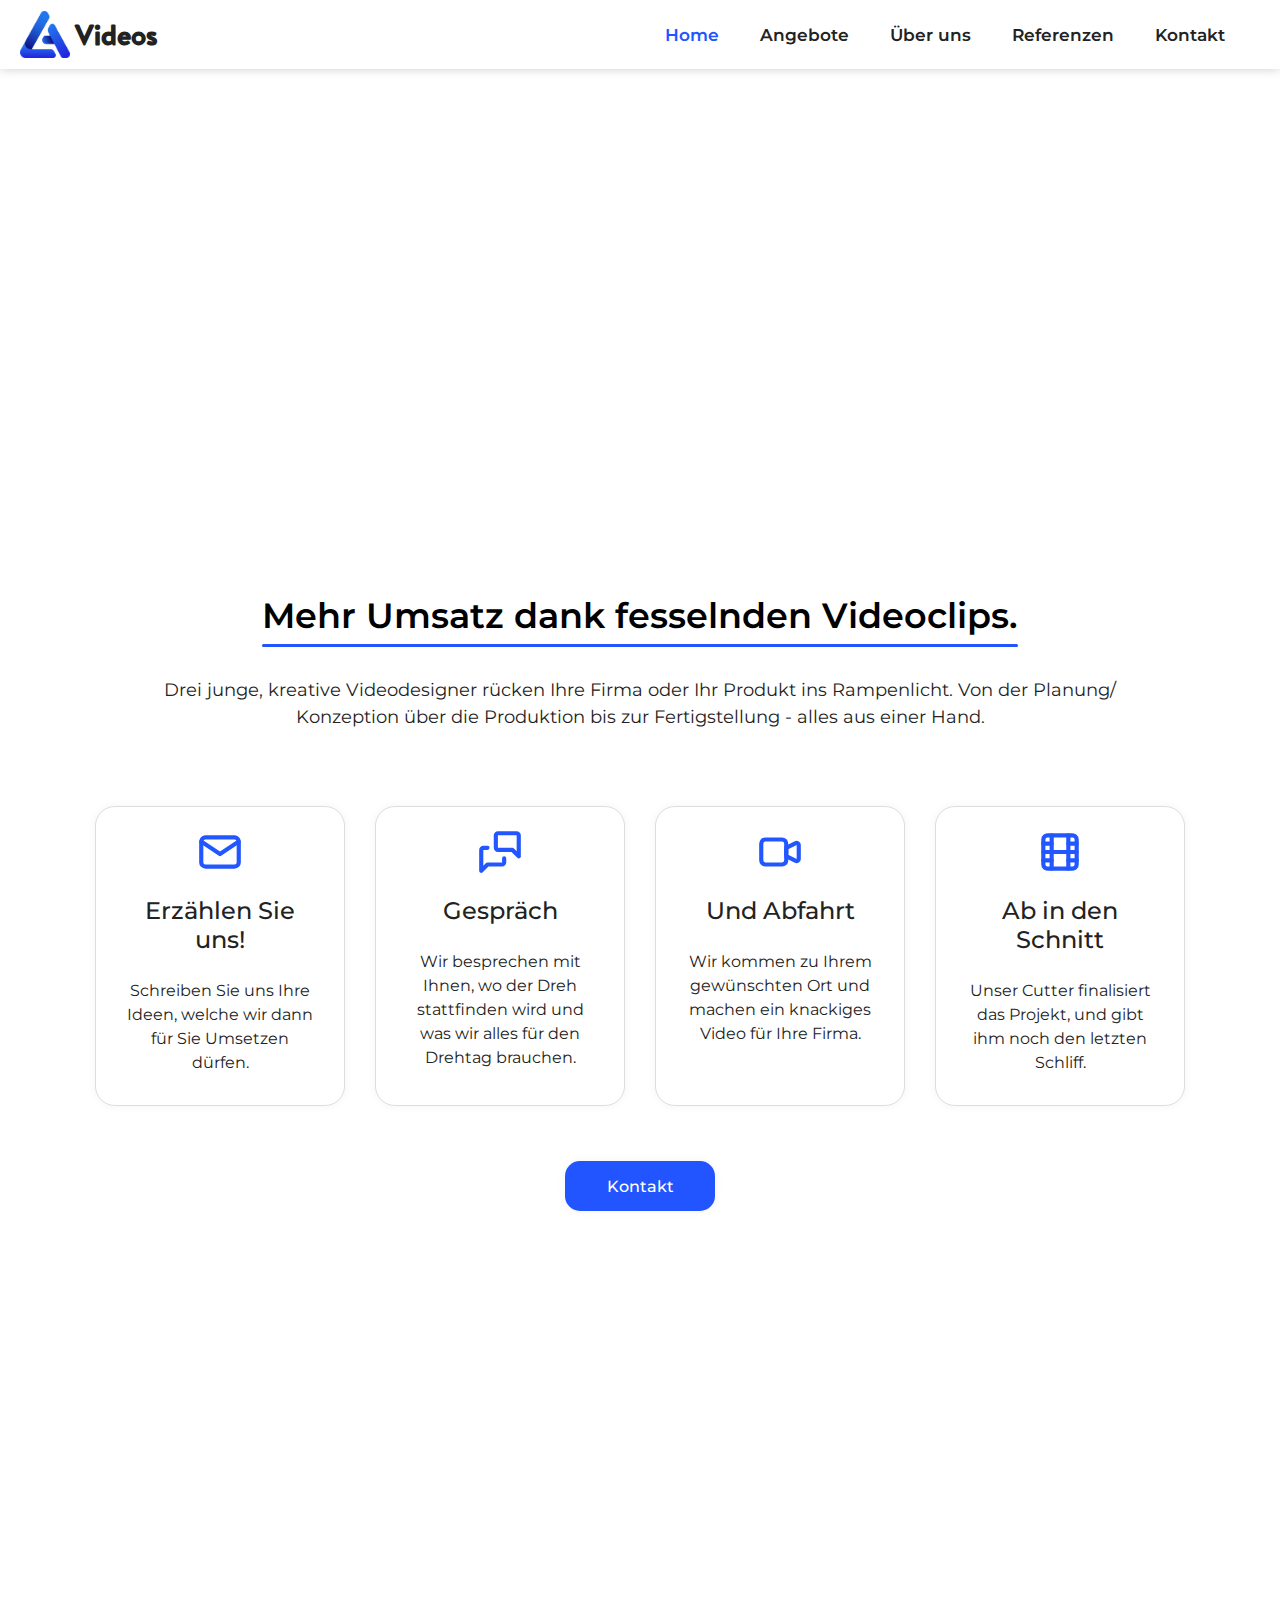
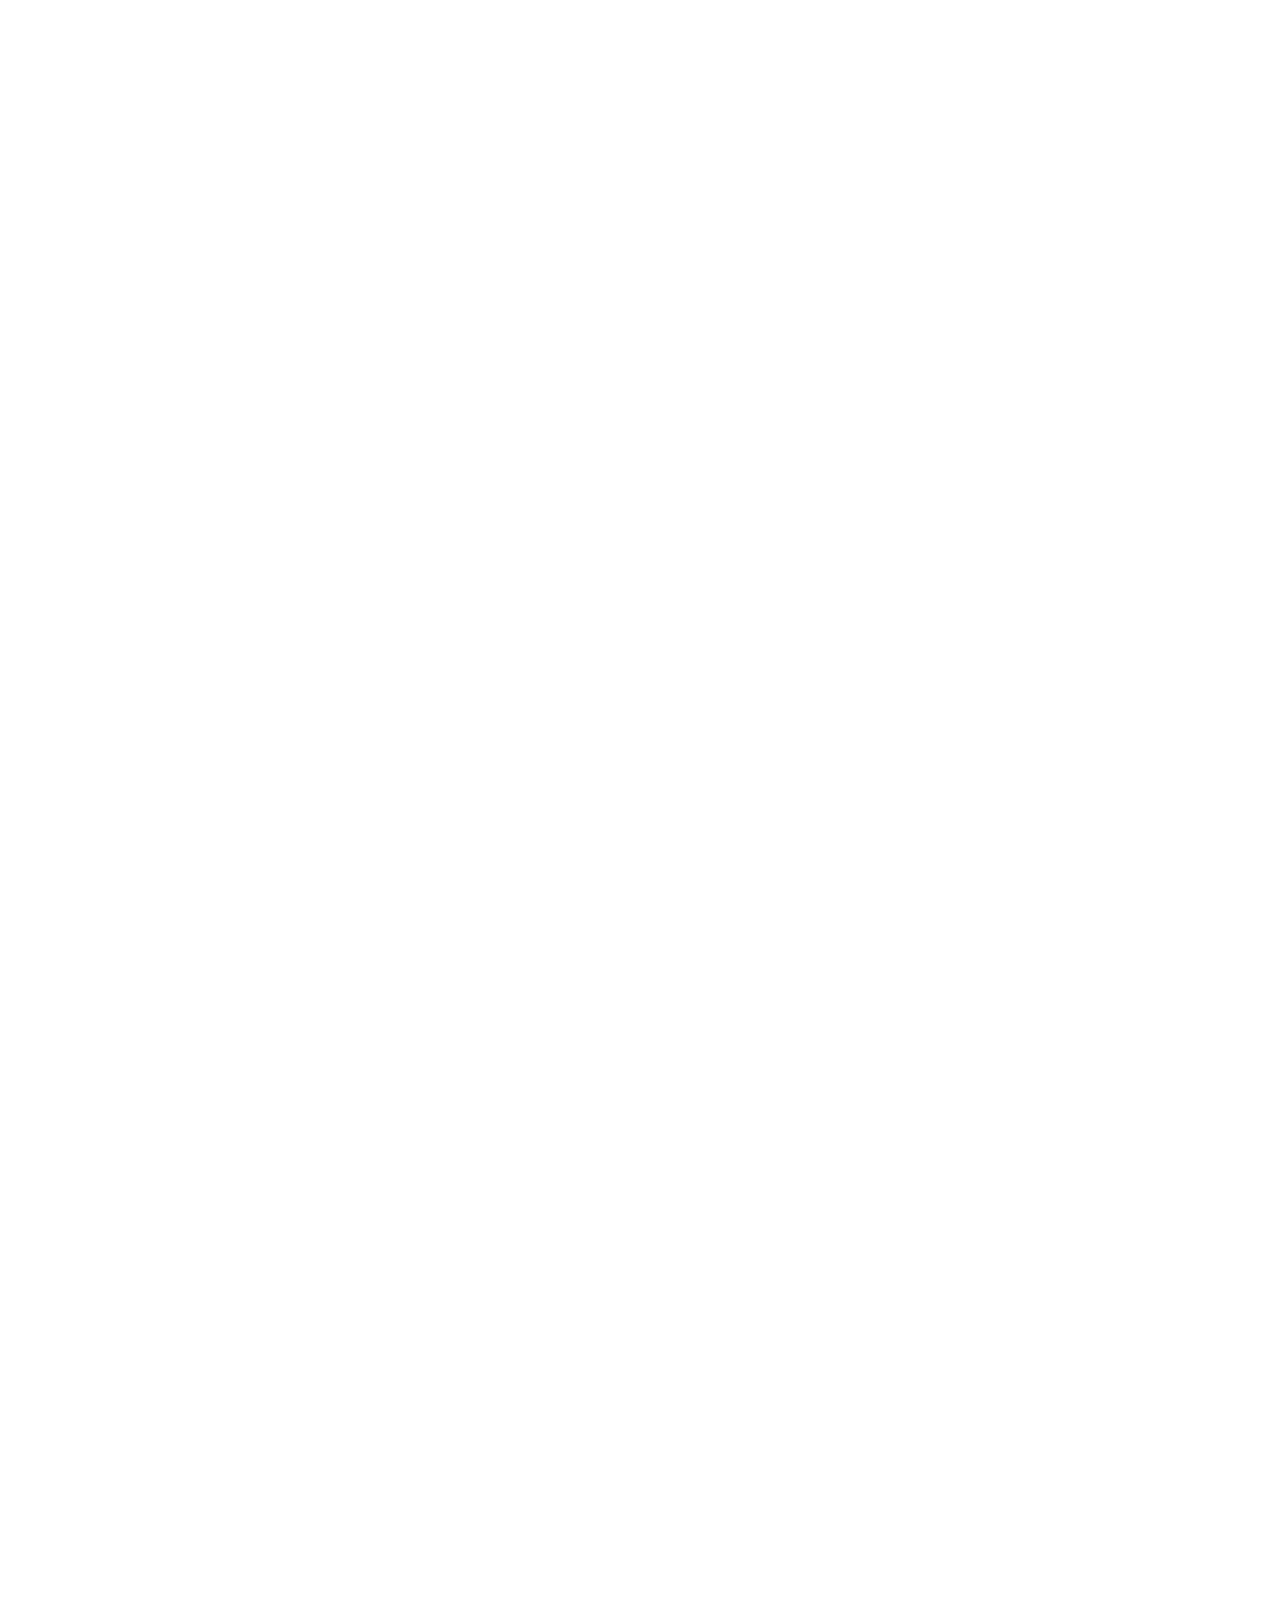
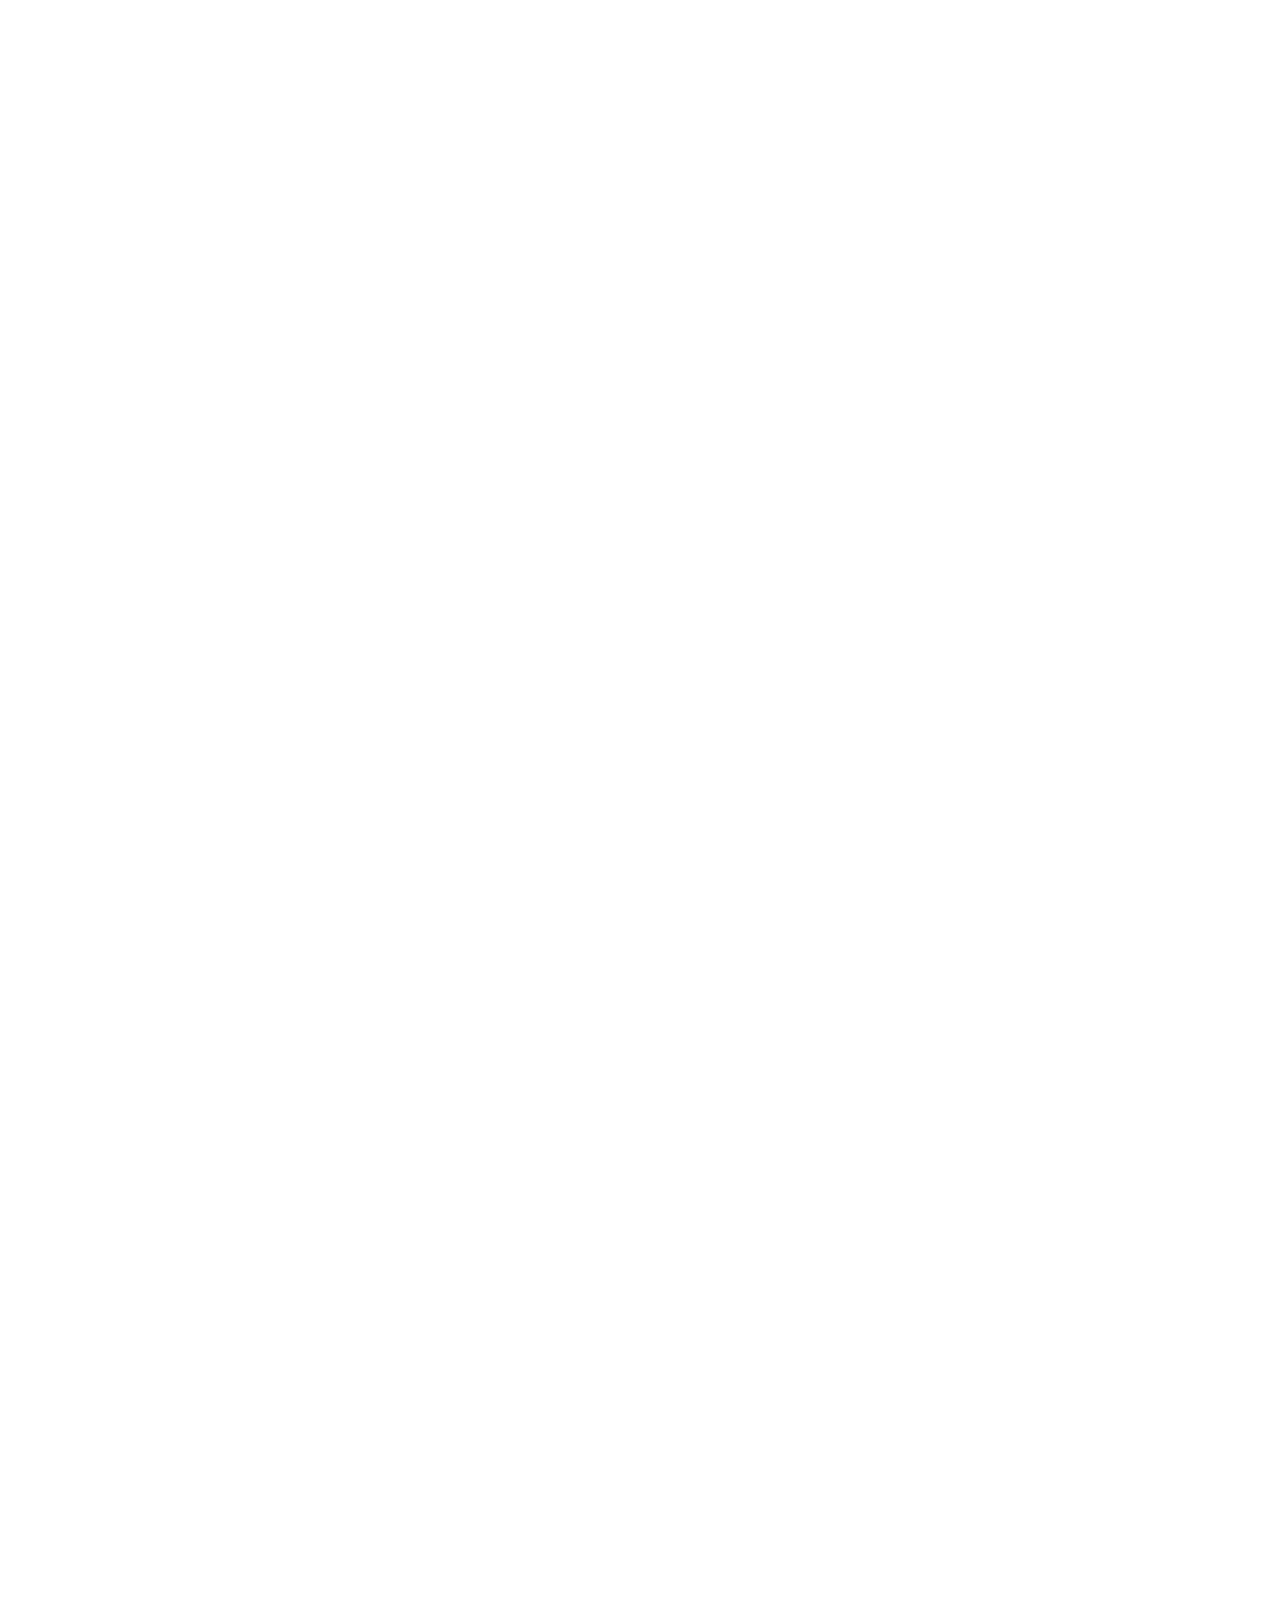
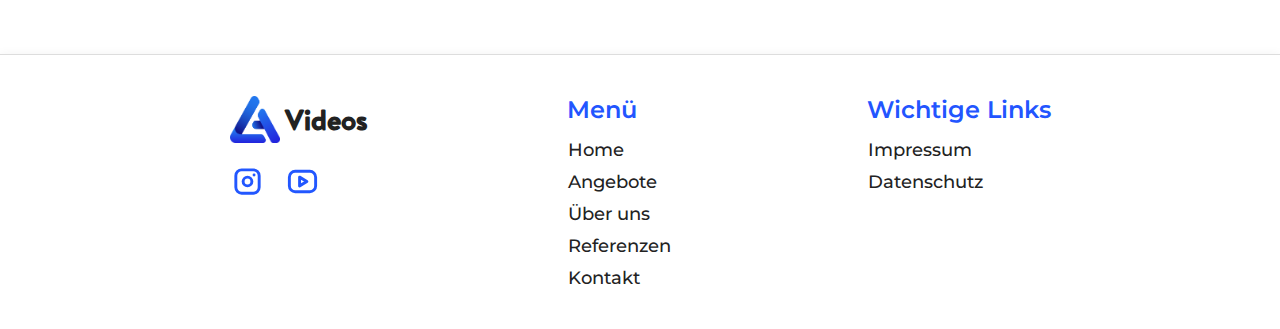
<file: index.html>
<!DOCTYPE html>
<html lang="de">
  <head>
    <title>LA-Videos</title>

    <meta charset="UTF-8" />
    <meta name="viewport" content="width=device-width, initial-scale=0.9" />

    <link rel="stylesheet" href="index.css" />
    <link rel="shortcut icon" type="x-icon" href="files/logo.png" />
  </head>
  <body>
    <!-- Header -->
    <header>
      <nav>
        <a href="/index.html#home">
          <div class="logo_container">
            <img class="logo" src="files/logo.png" alt="Logo" />
            <h1>Videos</h1>
          </div>
        </a>

        <div class="menu_container">
          <a class="active" href="/index.html#home">Home</a>
          <a href="/index.html#angebote">Angebote</a>
          <a href="/index.html#über_uns">Über uns</a>
          <a href="/index.html#referenzen">Referenzen</a>
          <a href="/index.html#kontakt">Kontakt</a>
        </div>

        <div class="hamburger">
          <span class="bar"></span>
          <span class="bar"></span>
          <span class="bar"></span>
        </div>
      </nav>
    </header>

    <!-- Main -->
    <main>
      <!-- Home -->
      <section id="home" class="main">
        <section class="youtube">
          <iframe
            width="560"
            height="315"
            src="https://www.youtube.com/embed/ypGxR_7OLgc?playlist=ypGxR_7OLgc&mute=1&loop=1&autoplay=1&controls=0"
            frameborder="0"
            allowfullscreen
          ></iframe>
          <div class="overlay"></div>
        </section>

        <h2>Mehr Umsatz dank fesselnden Videoclips.</h2>
        <section class="text">
          <h4>
            Drei junge, kreative Videodesigner rücken Ihre Firma oder Ihr
            Produkt ins Rampenlicht. Von der Planung/ Konzeption über die
            Produktion bis zur Fertigstellung - alles aus einer Hand.
          </h4>
        </section>

        <section class="boxes">
          <div class="envelope">
            <img src="files/envelope.svg" alt="Umschlag" />
            <h3>Erzählen Sie uns!</h3>
            <p>
              Schreiben Sie uns Ihre Ideen, welche wir dann für Sie Umsetzen
              dürfen.
            </p>
          </div>

          <div class="comments">
            <img src="files/comments.svg" alt="Kommentare" />
            <h3>Gespräch</h3>
            <p>
              Wir besprechen mit Ihnen, wo der Dreh stattfinden wird und was wir
              alles für den Drehtag brauchen.
            </p>
          </div>

          <div class="video">
            <img src="files/video.svg" alt="Video" />
            <h3>Und Abfahrt</h3>
            <p>
              Wir kommen zu Ihrem gewünschten Ort und machen ein knackiges Video
              für Ihre Firma.
            </p>
          </div>

          <div class="film">
            <img src="files/film.svg" alt="Film" />
            <h3>Ab in den Schnitt</h3>
            <p>
              Unser Cutter finalisiert das Projekt, und gibt ihm noch den
              letzten Schliff.
            </p>
          </div>
        </section>
        <section class="button">
          <a href="#kontakt">Kontakt</a>
        </section>
      </section>

      <!-- Angebote -->
      <section id="angebote" class="reveal main">
        <h2>Angebote</h2>
        <section class="boxes">
          <div class="film">
            <img src="files/film.svg" alt="Film" />
            <h3>Image-Film</h3>
            <p>
              Sie finden, Ihr Produkt oder Ihre Firma hat mehr verdient, als nur
              mit Fotos auf Ihrer Homepage vorgestellt zu werden? Dann ist hier
              die Lösung! Wir erstellen für Sie einen Image-Film, der Ihren
              Vorstellungen entspricht, und an den sich die Besucher Ihrer
              Website garantiert erinnern werden.
            </p>
          </div>

          <div class="user">
            <img src="files/user.svg" alt="Person" />
            <h3>Aufnahmen Seminar/ Interview</h3>
            <p>
              Wir sind für Sie vor Ort und zeichnen Ihr Seminar oder Interview
              gerne auf. Danach wird die Aufnahme von uns finalisiert, bevor sie
              Ihnen zur Endabnahme vorgelegt wird.
            </p>
          </div>

          <div class="drone">
            <img src="files/drone.svg" alt="Drohne" />
            <h3>Luftaufnahmen mit Drohne</h3>
            <p>
              Auch in der Luft haben wir ein gutes Auge für Ihre Wünsche. Mit
              unseren Skills wird Ihr Video von den anderen abheben,
              versprochen.
            </p>
          </div>

          <div class="home">
            <img src="files/home.svg" alt="Haus" />
            <h3>Video-Rundgang</h3>
            <p>
              Sie wollen Ihren Kunden zeigen, wie es in Ihren Immobilien oder in
              Ihrem Geschäft aussieht? Dann können wir Ihnen einen Rundgang
              erstellen.
            </p>
          </div>
        </section>
      </section>

      <!-- Über uns -->
      <section id="über_uns" class="reveal main">
        <h2>Über uns</h2>
        <section class="text">
          <h4>
            Wir sind drei junge und kreative Video Creator, welche frischen Wind
            in die Branche bringen möchten. Zusammen mit unseren Eltern haben
            wir dieses Unternehmen aufgebaut, um Ihre Firma/ Produkt ins
            Rampenlicht zu rücken.
          </h4>
        </section>
        <section class="boxes">
          <div class="text_1">
            <h3>D. Rita Steurer - Geschäftsführerin</h3>
            <h4>
              Im Hintergrund unterstütze ich die drei Jungunternehmer, und bin
              natürlich im Bereich Finanzen und Rechnungsstellung dafür besorgt,
              dass für Sie alles reibungslos abläuft. Natürlich können auch
              allfällige Fragen betreffend Verträge über mich geklärt werden.
            </h4>
          </div>

          <div class="text_2">
            <h3>Arjan Joris Steurer - Chef am Filmset</h3>
            <h4>
              Ich bin Arjan Steurer, 15 Jahre alt und bin mit Lionel Eisenhut
              zusammen der Gründer dieser Firma. Seit 4 Jahren bin ich bereits
              am Video making interessiert. Dies hab ich dann weiterverfolgt,
              und ich kann täglich Neues dazu lernen. Aktuell habe ich die
              Verantwortung, dass alles am Set stimmt. Vom Licht zum Ton bis
              hinüber zu Kamera liegt alles in meiner Verantwortung.
            </h4>
          </div>

          <div class="text_3">
            <h3>Lionel Eisenhut - Profi des Videoschnitts</h3>
            <h4>
              Ich bin 15 Jahre alt und interessiere ich mich auch schon seit
              mehreren Jahren dafür, Videos zu produzieren. Vor allem in der
              Nachbearbeitung von Filmen habe ich schon viele Projekte umgesetzt
              und konnte dadurch etliche Erfahrungen sammeln. Deshalb bin ich
              vor allem dafür zuständig, dass nach dem Dreh das bestmögliche
              Video entsteht.
            </h4>
          </div>

          <div class="text_3">
            <h3>Vismay R. Kanala - Songwriter & Musikproduzent</h3>
            <h4>
              Ich bin 15-jähriger Gitarrist und bin in den letzten Jahren mit
              zahlreichen Bands live vor Hunderten von Menschen aufgetreten.
              Durch das gemeinsame Spielen und all die verschiedenen Lehrer, die
              ich hatte, habe ich ein grosses Wissen über verschiedene Stile
              erlangt. Auch in Musiktheorie bin ich gut bewandert. Ausserdem
              schreibe, produziere und mische ich Songs für den kommerziellen
              und privaten Gebrauch. Nebenbei kümmere ich mich um die Website.
            </h4>
          </div>
        </section>
      </section>

      <!-- Referenzen -->
      <section id="referenzen" class="reveal main">
        <h2>Referenzen</h2>
        <section class="logos">
          <img src="files/tcm_logo.png" alt="TCM Logo" />
        </section>
      </section>

      <!-- Kontakt -->
      <section id="kontakt" class="reveal main">
        <h2>Kontakt</h2>
        <form action="https://formsubmit.co/info@la-videos.ch" method="POST">
          <input type="text" name="Name" placeholder="Name" required />
          <input type="email" name="E-Mail" placeholder="E-Mail" required />

          <textarea
            rows="7"
            name="Nachricht"
            placeholder="Nachricht"
            required
          ></textarea>

          <input type="hidden" name="_next" value="https://la-videos.ch" />
          <button type="submit">Senden</button>
        </form>
      </section>
    </main>

    <!-- Footer -->
    <footer>
      <div id="footer">
        <div id="footer_container_1">
          <div class="logo_container">
            <img class="logo" src="files/logo.png" alt="Logo" />
            <h1>Videos</h1>
          </div>
          <div class="socials">
            <a href="https://www.instagram.com/la_videos.ch/" target="_blank">
              <img
                class="instagram"
                src="files/instagram.svg"
                alt="Instagram"
              />
            </a>
            <a href="https://youtube.com/@la-videos" target="_blank">
              <img class="youtube" src="files/youtube.svg" alt="YouTube" />
            </a>
          </div>
        </div>

        <div id="footer_container_2">
          <h2>Menü</h2>
          <a href="/index.html#home">Home</a>
          <a href="/index.html#angebote">Angebote</a>
          <a href="/index.html#über_uns">Über uns</a>
          <a href="/index.html#referenzen">Referenzen</a>
          <a href="/index.html#kontakt">Kontakt</a>
        </div>

        <div id="footer_container_3">
          <h2>Wichtige Links</h2>
          <a href="/impressum.html">Impressum</a>
          <a href="/datenschutz.html">Datenschutz</a>
        </div>
      </div>
    </footer>

    <script src="app.js"></script>
  </body>
</html>
</file>
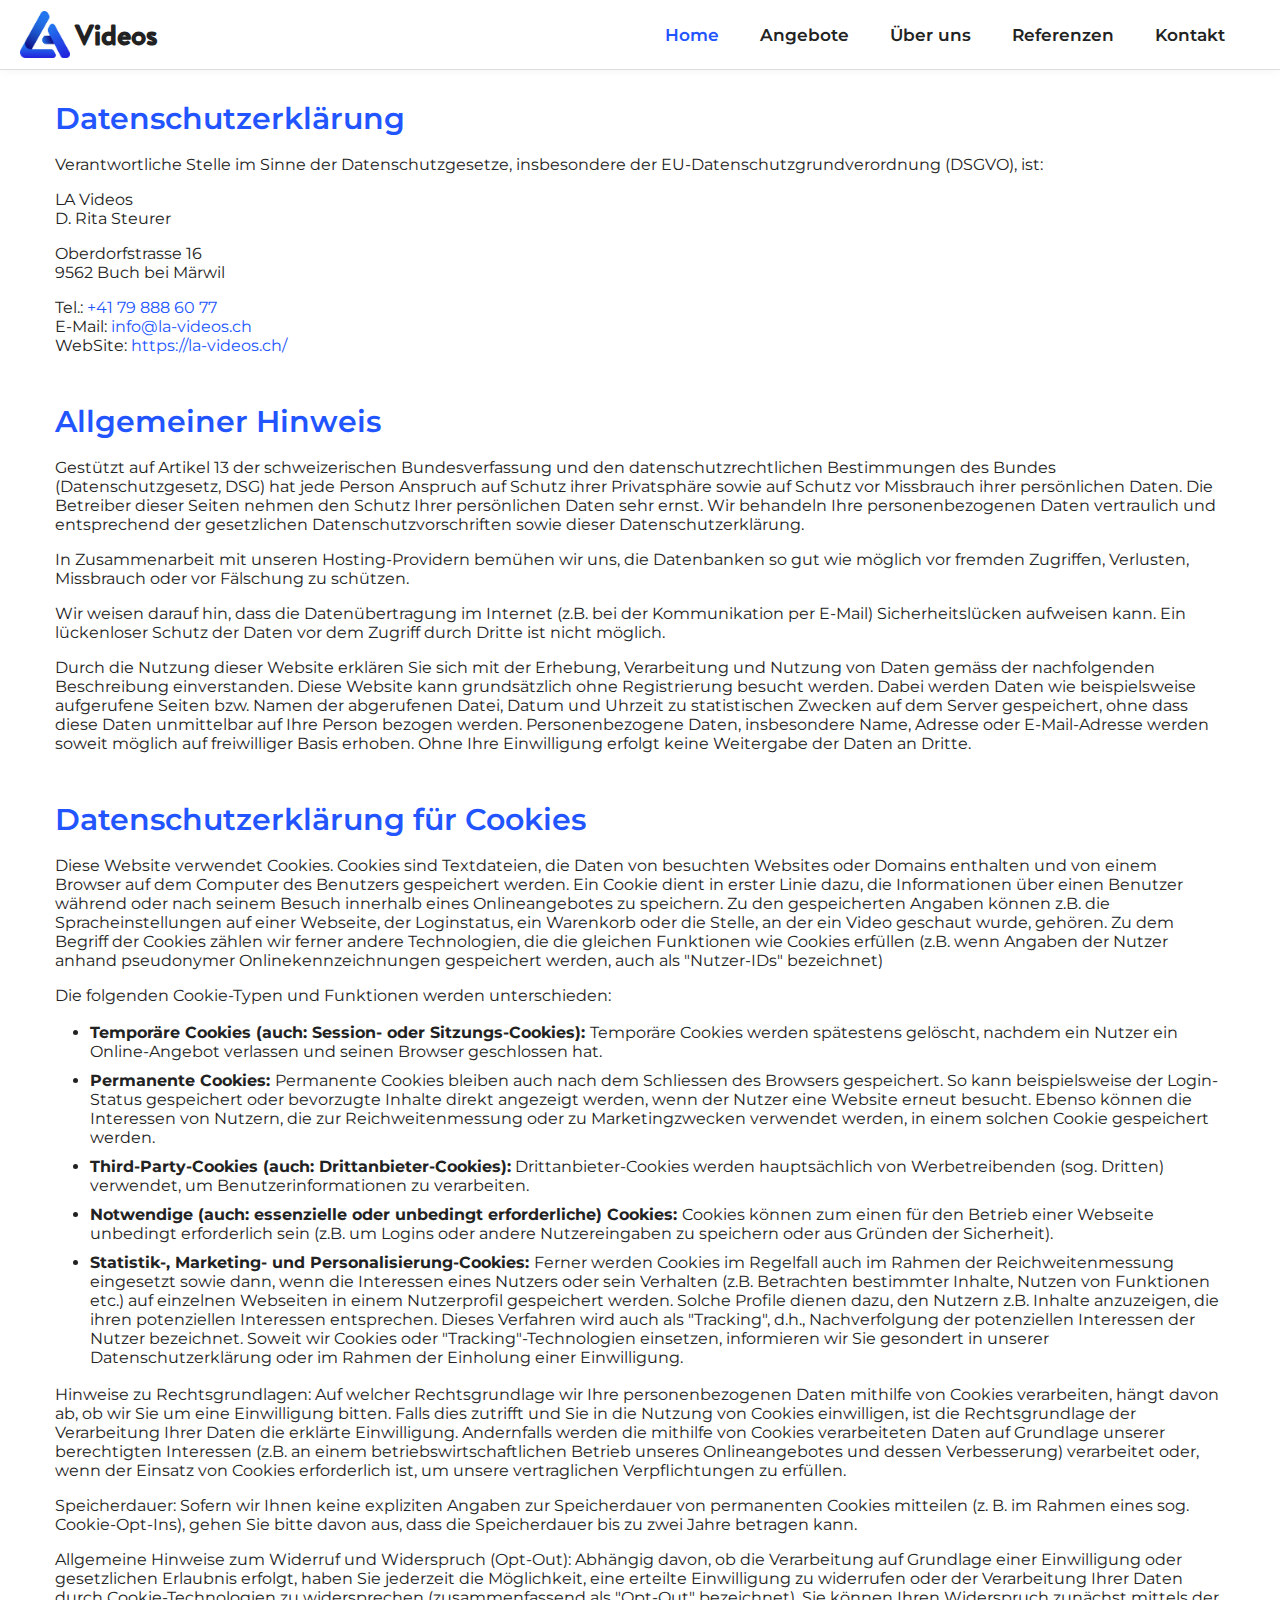
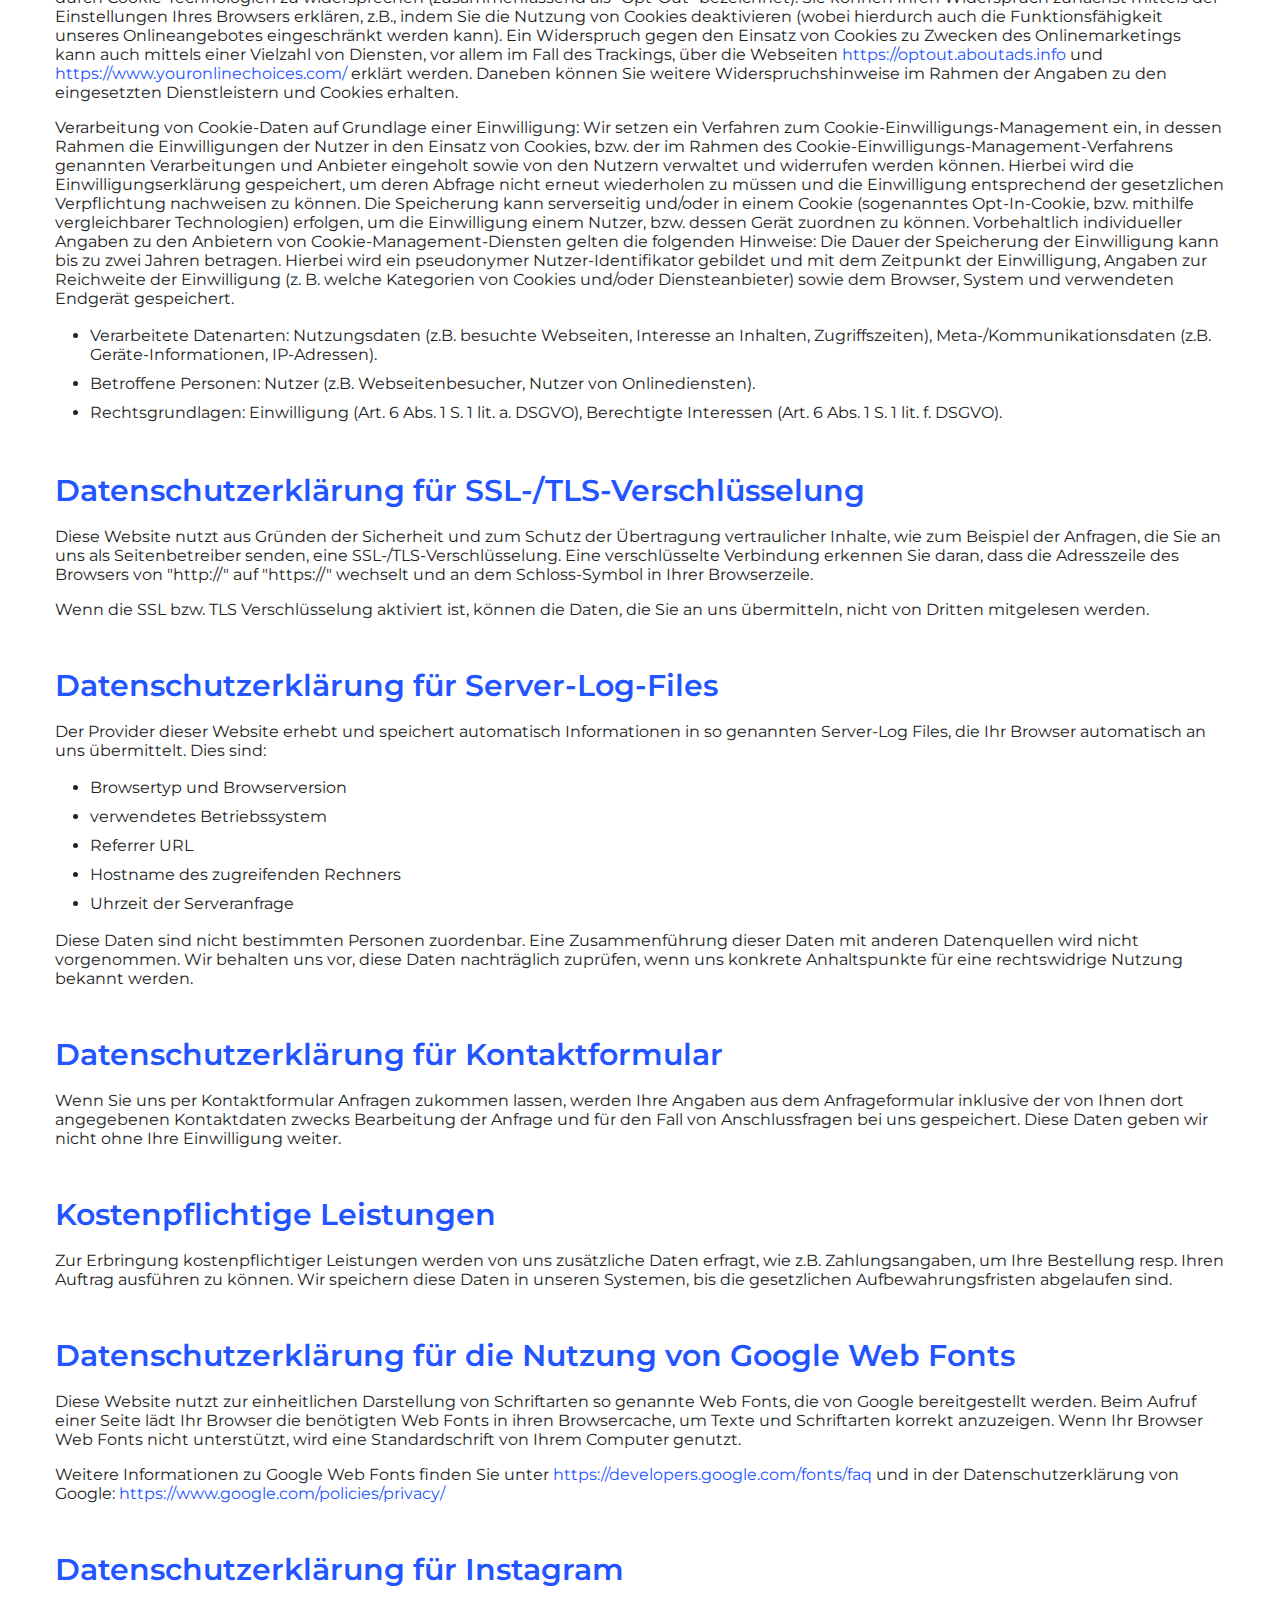
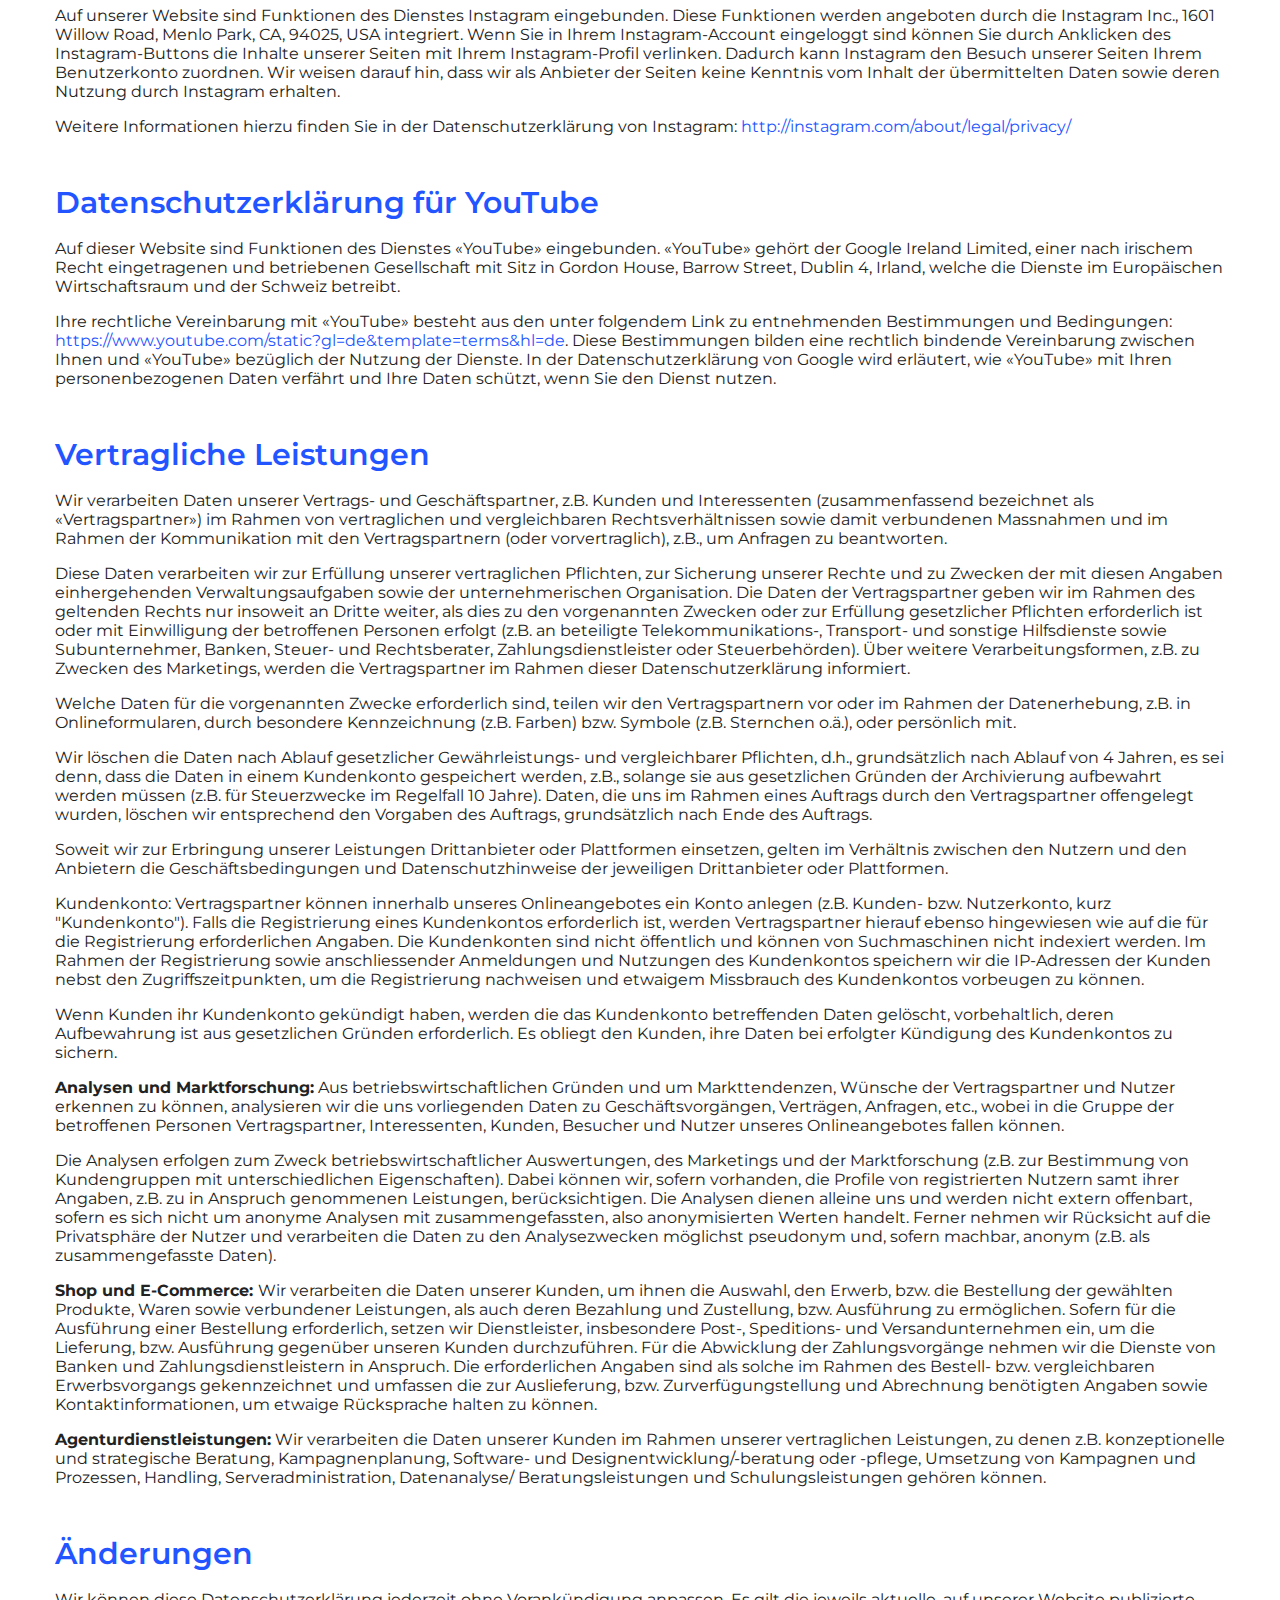
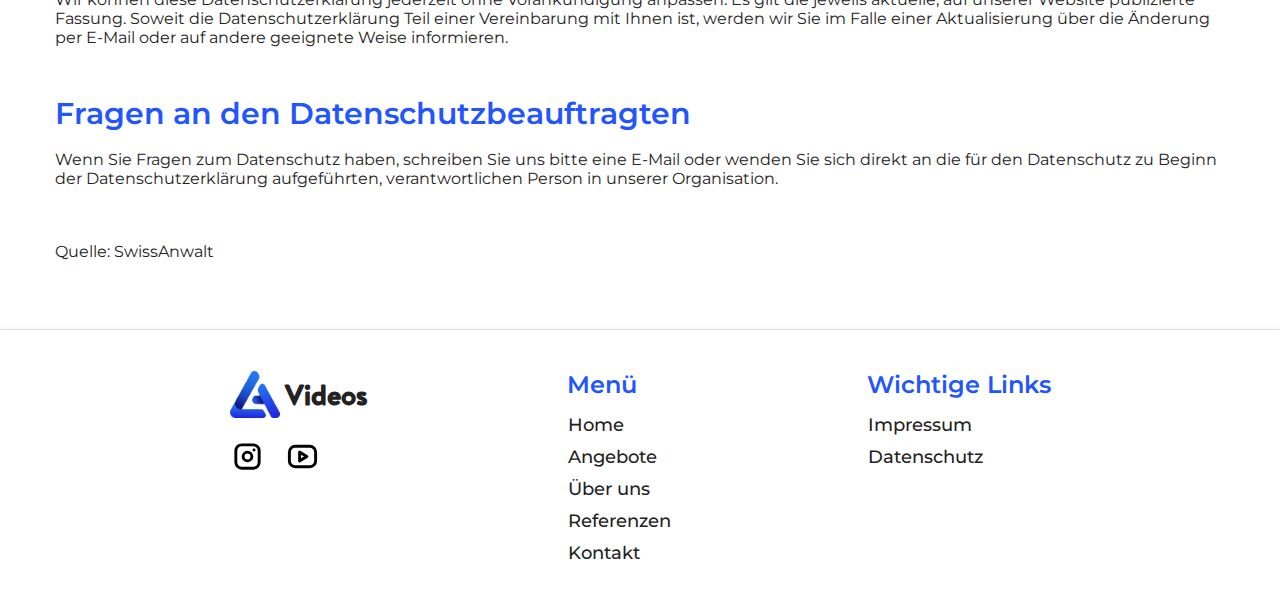
<file: datenschutz.html>
<!DOCTYPE html>
<html lang="de">
  <head>
    <title>LA-Videos</title>

    <meta charset="UTF-8" />
    <meta name="viewport" content="width=device-width, initial-scale=1.0" />

    <link rel="stylesheet" href="datenschutz.css" />
    <link rel="shortcut icon" type="x-icon" href="files/logo.png" />
  </head>
  <body>
    <!-- Header -->
    <header>
      <nav>
        <a href="/index.html#home">
          <div class="logo_container">
            <img class="logo" src="files/logo.png" alt="Logo" />
            <h1>Videos</h1>
          </div>
        </a>

        <div class="menu_container">
          <a class="active" href="/index.html#home">Home</a>
          <a href="/index.html#angebote">Angebote</a>
          <a href="/index.html#über_uns">Über uns</a>
          <a href="/index.html#referenzen">Referenzen</a>
          <a href="/index.html#kontakt">Kontakt</a>
        </div>

        <div class="hamburger">
          <span class="bar"></span>
          <span class="bar"></span>
          <span class="bar"></span>
        </div>
      </nav>
    </header>

    <!-- Main -->
    <main>
      <section class="datenschutz">
        <h2>Datenschutzerklärung</h2>
        <p>
          Verantwortliche Stelle im Sinne der Datenschutzgesetze, insbesondere
          der EU-Datenschutzgrundverordnung (DSGVO), ist:
        </p>
        <p>
          LA Videos <br />
          D. Rita Steurer <br />
        </p>
        <p>
          Oberdorfstrasse 16 <br />
          9562 Buch bei Märwil
        </p>
        <p>
          Tel.: <a href="tel:+41 79 888 60 77">+41 79 888 60 77</a><br />
          E-Mail: <a href="mailto:info@la-videos.ch">info@la-videos.ch</a>
          <br />
          WebSite: <a href="https://la-videos.ch/">https://la-videos.ch/</a>
        </p>

        <h2>Allgemeiner Hinweis</h2>
        <p>
          Gestützt auf Artikel 13 der schweizerischen Bundesverfassung und den
          datenschutzrechtlichen Bestimmungen des Bundes (Datenschutzgesetz,
          DSG) hat jede Person Anspruch auf Schutz ihrer Privatsphäre sowie auf
          Schutz vor Missbrauch ihrer persönlichen Daten. Die Betreiber dieser
          Seiten nehmen den Schutz Ihrer persönlichen Daten sehr ernst. Wir
          behandeln Ihre personenbezogenen Daten vertraulich und entsprechend
          der gesetzlichen Datenschutzvorschriften sowie dieser
          Datenschutzerklärung.
        </p>
        <p>
          In Zusammenarbeit mit unseren Hosting-Providern bemühen wir uns, die
          Datenbanken so gut wie möglich vor fremden Zugriffen, Verlusten,
          Missbrauch oder vor Fälschung zu schützen.
        </p>
        <p>
          Wir weisen darauf hin, dass die Datenübertragung im Internet (z.B. bei
          der Kommunikation per E-Mail) Sicherheitslücken aufweisen kann. Ein
          lückenloser Schutz der Daten vor dem Zugriff durch Dritte ist nicht
          möglich.
        </p>
        <p>
          Durch die Nutzung dieser Website erklären Sie sich mit der Erhebung,
          Verarbeitung und Nutzung von Daten gemäss der nachfolgenden
          Beschreibung einverstanden. Diese Website kann grundsätzlich ohne
          Registrierung besucht werden. Dabei werden Daten wie beispielsweise
          aufgerufene Seiten bzw. Namen der abgerufenen Datei, Datum und Uhrzeit
          zu statistischen Zwecken auf dem Server gespeichert, ohne dass diese
          Daten unmittelbar auf Ihre Person bezogen werden. Personenbezogene
          Daten, insbesondere Name, Adresse oder E-Mail-Adresse werden soweit
          möglich auf freiwilliger Basis erhoben. Ohne Ihre Einwilligung erfolgt
          keine Weitergabe der Daten an Dritte.
        </p>

        <h2>Datenschutzerklärung für Cookies</h2>
        <p>
          Diese Website verwendet Cookies. Cookies sind Textdateien, die Daten
          von besuchten Websites oder Domains enthalten und von einem Browser
          auf dem Computer des Benutzers gespeichert werden. Ein Cookie dient in
          erster Linie dazu, die Informationen über einen Benutzer während oder
          nach seinem Besuch innerhalb eines Onlineangebotes zu speichern. Zu
          den gespeicherten Angaben können z.B. die Spracheinstellungen auf
          einer Webseite, der Loginstatus, ein Warenkorb oder die Stelle, an der
          ein Video geschaut wurde, gehören. Zu dem Begriff der Cookies zählen
          wir ferner andere Technologien, die die gleichen Funktionen wie
          Cookies erfüllen (z.B. wenn Angaben der Nutzer anhand pseudonymer
          Onlinekennzeichnungen gespeichert werden, auch als "Nutzer-IDs"
          bezeichnet)
        </p>
        <p>Die folgenden Cookie-Typen und Funktionen werden unterschieden:</p>
        <ul>
          <li>
            <strong>
              Temporäre Cookies (auch: Session- oder Sitzungs-Cookies):
            </strong>
            Temporäre Cookies werden spätestens gelöscht, nachdem ein Nutzer ein
            Online-Angebot verlassen und seinen Browser geschlossen hat.
          </li>
          <li>
            <strong> Permanente Cookies: </strong>
            Permanente Cookies bleiben auch nach dem Schliessen des Browsers
            gespeichert. So kann beispielsweise der Login-Status gespeichert
            oder bevorzugte Inhalte direkt angezeigt werden, wenn der Nutzer
            eine Website erneut besucht. Ebenso können die Interessen von
            Nutzern, die zur Reichweitenmessung oder zu Marketingzwecken
            verwendet werden, in einem solchen Cookie gespeichert werden.
          </li>
          <li>
            <strong>Third-Party-Cookies (auch: Drittanbieter-Cookies):</strong>
            Drittanbieter-Cookies werden hauptsächlich von Werbetreibenden (sog.
            Dritten) verwendet, um Benutzerinformationen zu verarbeiten.
          </li>
          <li>
            <strong>
              Notwendige (auch: essenzielle oder unbedingt erforderliche)
              Cookies:
            </strong>
            Cookies können zum einen für den Betrieb einer Webseite unbedingt
            erforderlich sein (z.B. um Logins oder andere Nutzereingaben zu
            speichern oder aus Gründen der Sicherheit).
          </li>
          <li>
            <strong>
              Statistik-, Marketing- und Personalisierung-Cookies:
            </strong>
            Ferner werden Cookies im Regelfall auch im Rahmen der
            Reichweitenmessung eingesetzt sowie dann, wenn die Interessen eines
            Nutzers oder sein Verhalten (z.B. Betrachten bestimmter Inhalte,
            Nutzen von Funktionen etc.) auf einzelnen Webseiten in einem
            Nutzerprofil gespeichert werden. Solche Profile dienen dazu, den
            Nutzern z.B. Inhalte anzuzeigen, die ihren potenziellen Interessen
            entsprechen. Dieses Verfahren wird auch als "Tracking", d.h.,
            Nachverfolgung der potenziellen Interessen der Nutzer bezeichnet.
            Soweit wir Cookies oder "Tracking"-Technologien einsetzen,
            informieren wir Sie gesondert in unserer Datenschutzerklärung oder
            im Rahmen der Einholung einer Einwilligung.
          </li>
        </ul>
        <p>
          Hinweise zu Rechtsgrundlagen: Auf welcher Rechtsgrundlage wir Ihre
          personenbezogenen Daten mithilfe von Cookies verarbeiten, hängt davon
          ab, ob wir Sie um eine Einwilligung bitten. Falls dies zutrifft und
          Sie in die Nutzung von Cookies einwilligen, ist die Rechtsgrundlage
          der Verarbeitung Ihrer Daten die erklärte Einwilligung. Andernfalls
          werden die mithilfe von Cookies verarbeiteten Daten auf Grundlage
          unserer berechtigten Interessen (z.B. an einem
          betriebswirtschaftlichen Betrieb unseres Onlineangebotes und dessen
          Verbesserung) verarbeitet oder, wenn der Einsatz von Cookies
          erforderlich ist, um unsere vertraglichen Verpflichtungen zu erfüllen.
        </p>
        <p>
          Speicherdauer: Sofern wir Ihnen keine expliziten Angaben zur
          Speicherdauer von permanenten Cookies mitteilen (z. B. im Rahmen eines
          sog. Cookie-Opt-Ins), gehen Sie bitte davon aus, dass die
          Speicherdauer bis zu zwei Jahre betragen kann.
        </p>
        <p>
          Allgemeine Hinweise zum Widerruf und Widerspruch (Opt-Out): Abhängig
          davon, ob die Verarbeitung auf Grundlage einer Einwilligung oder
          gesetzlichen Erlaubnis erfolgt, haben Sie jederzeit die Möglichkeit,
          eine erteilte Einwilligung zu widerrufen oder der Verarbeitung Ihrer
          Daten durch Cookie-Technologien zu widersprechen (zusammenfassend als
          "Opt-Out" bezeichnet). Sie können Ihren Widerspruch zunächst mittels
          der Einstellungen Ihres Browsers erklären, z.B., indem Sie die Nutzung
          von Cookies deaktivieren (wobei hierdurch auch die Funktionsfähigkeit
          unseres Onlineangebotes eingeschränkt werden kann). Ein Widerspruch
          gegen den Einsatz von Cookies zu Zwecken des Onlinemarketings kann
          auch mittels einer Vielzahl von Diensten, vor allem im Fall des
          Trackings, über die Webseiten
          <a href="https://optout.aboutads.info">
            https://optout.aboutads.info
          </a>
          und
          <a href="https://www.youronlinechoices.com/">
            https://www.youronlinechoices.com/
          </a>
          erklärt werden. Daneben können Sie weitere Widerspruchshinweise im
          Rahmen der Angaben zu den eingesetzten Dienstleistern und Cookies
          erhalten.
        </p>
        <p>
          Verarbeitung von Cookie-Daten auf Grundlage einer Einwilligung: Wir
          setzen ein Verfahren zum Cookie-Einwilligungs-Management ein, in
          dessen Rahmen die Einwilligungen der Nutzer in den Einsatz von
          Cookies, bzw. der im Rahmen des
          Cookie-Einwilligungs-Management-Verfahrens genannten Verarbeitungen
          und Anbieter eingeholt sowie von den Nutzern verwaltet und widerrufen
          werden können. Hierbei wird die Einwilligungserklärung gespeichert, um
          deren Abfrage nicht erneut wiederholen zu müssen und die Einwilligung
          entsprechend der gesetzlichen Verpflichtung nachweisen zu können. Die
          Speicherung kann serverseitig und/oder in einem Cookie (sogenanntes
          Opt-In-Cookie, bzw. mithilfe vergleichbarer Technologien) erfolgen, um
          die Einwilligung einem Nutzer, bzw. dessen Gerät zuordnen zu können.
          Vorbehaltlich individueller Angaben zu den Anbietern von
          Cookie-Management-Diensten gelten die folgenden Hinweise: Die Dauer
          der Speicherung der Einwilligung kann bis zu zwei Jahren betragen.
          Hierbei wird ein pseudonymer Nutzer-Identifikator gebildet und mit dem
          Zeitpunkt der Einwilligung, Angaben zur Reichweite der Einwilligung
          (z. B. welche Kategorien von Cookies und/oder Diensteanbieter) sowie
          dem Browser, System und verwendeten Endgerät gespeichert.
        </p>
        <ul>
          <li>
            Verarbeitete Datenarten: Nutzungsdaten (z.B. besuchte Webseiten,
            Interesse an Inhalten, Zugriffszeiten), Meta-/Kommunikationsdaten
            (z.B. Geräte-Informationen, IP-Adressen).
          </li>
          <li>
            Betroffene Personen: Nutzer (z.B. Webseitenbesucher, Nutzer von
            Onlinediensten).
          </li>
          <li>
            Rechtsgrundlagen: Einwilligung (Art. 6 Abs. 1 S. 1 lit. a. DSGVO),
            Berechtigte Interessen (Art. 6 Abs. 1 S. 1 lit. f. DSGVO).
          </li>
        </ul>

        <h2>Datenschutzerklärung für SSL-/TLS-Verschlüsselung</h2>
        <p>
          Diese Website nutzt aus Gründen der Sicherheit und zum Schutz der
          Übertragung vertraulicher Inhalte, wie zum Beispiel der Anfragen, die
          Sie an uns als Seitenbetreiber senden, eine SSL-/TLS-Verschlüsselung.
          Eine verschlüsselte Verbindung erkennen Sie daran, dass die
          Adresszeile des Browsers von "http://" auf "https://" wechselt und an
          dem Schloss-Symbol in Ihrer Browserzeile.
        </p>
        <p>
          Wenn die SSL bzw. TLS Verschlüsselung aktiviert ist, können die Daten,
          die Sie an uns übermitteln, nicht von Dritten mitgelesen werden.
        </p>

        <h2>Datenschutzerklärung für Server-Log-Files</h2>
        <p>
          Der Provider dieser Website erhebt und speichert automatisch
          Informationen in so genannten Server-Log Files, die Ihr Browser
          automatisch an uns übermittelt. Dies sind:
        </p>
        <ul>
          <li>Browsertyp und Browserversion</li>
          <li>verwendetes Betriebssystem</li>
          <li>Referrer URL</li>
          <li>Hostname des zugreifenden Rechners</li>
          <li>Uhrzeit der Serveranfrage</li>
        </ul>
        <p>
          Diese Daten sind nicht bestimmten Personen zuordenbar. Eine
          Zusammenführung dieser Daten mit anderen Datenquellen wird nicht
          vorgenommen. Wir behalten uns vor, diese Daten nachträglich zuprüfen,
          wenn uns konkrete Anhaltspunkte für eine rechtswidrige Nutzung bekannt
          werden.
        </p>

        <h2>Datenschutzerklärung für Kontaktformular</h2>
        <p>
          Wenn Sie uns per Kontaktformular Anfragen zukommen lassen, werden Ihre
          Angaben aus dem Anfrageformular inklusive der von Ihnen dort
          angegebenen Kontaktdaten zwecks Bearbeitung der Anfrage und für den
          Fall von Anschlussfragen bei uns gespeichert. Diese Daten geben wir
          nicht ohne Ihre Einwilligung weiter.
        </p>

        <h2>Kostenpflichtige Leistungen</h2>
        <p>
          Zur Erbringung kostenpflichtiger Leistungen werden von uns zusätzliche
          Daten erfragt, wie z.B. Zahlungsangaben, um Ihre Bestellung resp.
          Ihren Auftrag ausführen zu können. Wir speichern diese Daten in
          unseren Systemen, bis die gesetzlichen Aufbewahrungsfristen abgelaufen
          sind.
        </p>

        <h2>Datenschutzerklärung für die Nutzung von Google Web Fonts</h2>
        <p>
          Diese Website nutzt zur einheitlichen Darstellung von Schriftarten so
          genannte Web Fonts, die von Google bereitgestellt werden. Beim Aufruf
          einer Seite lädt Ihr Browser die benötigten Web Fonts in ihren
          Browsercache, um Texte und Schriftarten korrekt anzuzeigen. Wenn Ihr
          Browser Web Fonts nicht unterstützt, wird eine Standardschrift von
          Ihrem Computer genutzt.
        </p>
        <p>
          Weitere Informationen zu Google Web Fonts finden Sie unter
          <a href="https://developers.google.com/fonts/faq">
            https://developers.google.com/fonts/faq
          </a>
          und in der Datenschutzerklärung von Google:
          <a href=" https://www.google.com/policies/privacy/">
            https://www.google.com/policies/privacy/
          </a>
        </p>

        <h2>Datenschutzerklärung für Instagram</h2>
        <p>
          Auf unserer Website sind Funktionen des Dienstes Instagram
          eingebunden. Diese Funktionen werden angeboten durch die Instagram
          Inc., 1601 Willow Road, Menlo Park, CA, 94025, USA integriert. Wenn
          Sie in Ihrem Instagram-Account eingeloggt sind können Sie durch
          Anklicken des Instagram-Buttons die Inhalte unserer Seiten mit Ihrem
          Instagram-Profil verlinken. Dadurch kann Instagram den Besuch unserer
          Seiten Ihrem Benutzerkonto zuordnen. Wir weisen darauf hin, dass wir
          als Anbieter der Seiten keine Kenntnis vom Inhalt der übermittelten
          Daten sowie deren Nutzung durch Instagram erhalten.
        </p>
        <p>
          Weitere Informationen hierzu finden Sie in der Datenschutzerklärung
          von Instagram:
          <a href="http://instagram.com/about/legal/privacy/">
            http://instagram.com/about/legal/privacy/
          </a>
        </p>

        <h2>Datenschutzerklärung für YouTube</h2>
        <p>
          Auf dieser Website sind Funktionen des Dienstes «YouTube» eingebunden.
          «YouTube» gehört der Google Ireland Limited, einer nach irischem Recht
          eingetragenen und betriebenen Gesellschaft mit Sitz in Gordon House,
          Barrow Street, Dublin 4, Irland, welche die Dienste im Europäischen
          Wirtschaftsraum und der Schweiz betreibt.
        </p>
        <p>
          Ihre rechtliche Vereinbarung mit «YouTube» besteht aus den unter
          folgendem Link zu entnehmenden Bestimmungen und Bedingungen:
          <a href="https://www.youtube.com/static?gl=de&template=terms&hl=de">
            https://www.youtube.com/static?gl=de&template=terms&hl=de</a
          >. Diese Bestimmungen bilden eine rechtlich bindende Vereinbarung
          zwischen Ihnen und «YouTube» bezüglich der Nutzung der Dienste. In der
          Datenschutzerklärung von Google wird erläutert, wie «YouTube» mit
          Ihren personenbezogenen Daten verfährt und Ihre Daten schützt, wenn
          Sie den Dienst nutzen.
        </p>

        <h2>Vertragliche Leistungen</h2>
        <p>
          Wir verarbeiten Daten unserer Vertrags- und Geschäftspartner, z.B.
          Kunden und Interessenten (zusammenfassend bezeichnet als
          «Vertragspartner») im Rahmen von vertraglichen und vergleichbaren
          Rechtsverhältnissen sowie damit verbundenen Massnahmen und im Rahmen
          der Kommunikation mit den Vertragspartnern (oder vorvertraglich),
          z.B., um Anfragen zu beantworten.
        </p>
        <p>
          Diese Daten verarbeiten wir zur Erfüllung unserer vertraglichen
          Pflichten, zur Sicherung unserer Rechte und zu Zwecken der mit diesen
          Angaben einhergehenden Verwaltungsaufgaben sowie der unternehmerischen
          Organisation. Die Daten der Vertragspartner geben wir im Rahmen des
          geltenden Rechts nur insoweit an Dritte weiter, als dies zu den
          vorgenannten Zwecken oder zur Erfüllung gesetzlicher Pflichten
          erforderlich ist oder mit Einwilligung der betroffenen Personen
          erfolgt (z.B. an beteiligte Telekommunikations-, Transport- und
          sonstige Hilfsdienste sowie Subunternehmer, Banken, Steuer- und
          Rechtsberater, Zahlungsdienstleister oder Steuerbehörden). Über
          weitere Verarbeitungsformen, z.B. zu Zwecken des Marketings, werden
          die Vertragspartner im Rahmen dieser Datenschutzerklärung informiert.
        </p>
        <p>
          Welche Daten für die vorgenannten Zwecke erforderlich sind, teilen wir
          den Vertragspartnern vor oder im Rahmen der Datenerhebung, z.B. in
          Onlineformularen, durch besondere Kennzeichnung (z.B. Farben) bzw.
          Symbole (z.B. Sternchen o.ä.), oder persönlich mit.
        </p>
        <p>
          Wir löschen die Daten nach Ablauf gesetzlicher Gewährleistungs- und
          vergleichbarer Pflichten, d.h., grundsätzlich nach Ablauf von 4
          Jahren, es sei denn, dass die Daten in einem Kundenkonto gespeichert
          werden, z.B., solange sie aus gesetzlichen Gründen der Archivierung
          aufbewahrt werden müssen (z.B. für Steuerzwecke im Regelfall 10
          Jahre). Daten, die uns im Rahmen eines Auftrags durch den
          Vertragspartner offengelegt wurden, löschen wir entsprechend den
          Vorgaben des Auftrags, grundsätzlich nach Ende des Auftrags.
        </p>
        <p>
          Soweit wir zur Erbringung unserer Leistungen Drittanbieter oder
          Plattformen einsetzen, gelten im Verhältnis zwischen den Nutzern und
          den Anbietern die Geschäftsbedingungen und Datenschutzhinweise der
          jeweiligen Drittanbieter oder Plattformen.
        </p>
        <p>
          Kundenkonto: Vertragspartner können innerhalb unseres Onlineangebotes
          ein Konto anlegen (z.B. Kunden- bzw. Nutzerkonto, kurz "Kundenkonto").
          Falls die Registrierung eines Kundenkontos erforderlich ist, werden
          Vertragspartner hierauf ebenso hingewiesen wie auf die für die
          Registrierung erforderlichen Angaben. Die Kundenkonten sind nicht
          öffentlich und können von Suchmaschinen nicht indexiert werden. Im
          Rahmen der Registrierung sowie anschliessender Anmeldungen und
          Nutzungen des Kundenkontos speichern wir die IP-Adressen der Kunden
          nebst den Zugriffszeitpunkten, um die Registrierung nachweisen und
          etwaigem Missbrauch des Kundenkontos vorbeugen zu können.
        </p>
        <p>
          Wenn Kunden ihr Kundenkonto gekündigt haben, werden die das
          Kundenkonto betreffenden Daten gelöscht, vorbehaltlich, deren
          Aufbewahrung ist aus gesetzlichen Gründen erforderlich. Es obliegt den
          Kunden, ihre Daten bei erfolgter Kündigung des Kundenkontos zu
          sichern.
        </p>
        <p>
          <strong>Analysen und Marktforschung:</strong>
          Aus betriebswirtschaftlichen Gründen und um Markttendenzen, Wünsche
          der Vertragspartner und Nutzer erkennen zu können, analysieren wir die
          uns vorliegenden Daten zu Geschäftsvorgängen, Verträgen, Anfragen,
          etc., wobei in die Gruppe der betroffenen Personen Vertragspartner,
          Interessenten, Kunden, Besucher und Nutzer unseres Onlineangebotes
          fallen können.
        </p>
        <p>
          Die Analysen erfolgen zum Zweck betriebswirtschaftlicher Auswertungen,
          des Marketings und der Marktforschung (z.B. zur Bestimmung von
          Kundengruppen mit unterschiedlichen Eigenschaften). Dabei können wir,
          sofern vorhanden, die Profile von registrierten Nutzern samt ihrer
          Angaben, z.B. zu in Anspruch genommenen Leistungen, berücksichtigen.
          Die Analysen dienen alleine uns und werden nicht extern offenbart,
          sofern es sich nicht um anonyme Analysen mit zusammengefassten, also
          anonymisierten Werten handelt. Ferner nehmen wir Rücksicht auf die
          Privatsphäre der Nutzer und verarbeiten die Daten zu den
          Analysezwecken möglichst pseudonym und, sofern machbar, anonym (z.B.
          als zusammengefasste Daten).
        </p>
        <p>
          <strong>Shop und E-Commerce: </strong>
          Wir verarbeiten die Daten unserer Kunden, um ihnen die Auswahl, den
          Erwerb, bzw. die Bestellung der gewählten Produkte, Waren sowie
          verbundener Leistungen, als auch deren Bezahlung und Zustellung, bzw.
          Ausführung zu ermöglichen. Sofern für die Ausführung einer Bestellung
          erforderlich, setzen wir Dienstleister, insbesondere Post-,
          Speditions- und Versandunternehmen ein, um die Lieferung, bzw.
          Ausführung gegenüber unseren Kunden durchzuführen. Für die Abwicklung
          der Zahlungsvorgänge nehmen wir die Dienste von Banken und
          Zahlungsdienstleistern in Anspruch. Die erforderlichen Angaben sind
          als solche im Rahmen des Bestell- bzw. vergleichbaren Erwerbsvorgangs
          gekennzeichnet und umfassen die zur Auslieferung, bzw.
          Zurverfügungstellung und Abrechnung benötigten Angaben sowie
          Kontaktinformationen, um etwaige Rücksprache halten zu können.
        </p>
        <p>
          <strong>Agenturdienstleistungen:</strong>
          Wir verarbeiten die Daten unserer Kunden im Rahmen unserer
          vertraglichen Leistungen, zu denen z.B. konzeptionelle und
          strategische Beratung, Kampagnenplanung, Software- und
          Designentwicklung/-beratung oder -pflege, Umsetzung von Kampagnen und
          Prozessen, Handling, Serveradministration, Datenanalyse/
          Beratungsleistungen und Schulungsleistungen gehören können.
        </p>

        <h2>Änderungen</h2>
        <p>
          Wir können diese Datenschutzerklärung jederzeit ohne Vorankündigung
          anpassen. Es gilt die jeweils aktuelle, auf unserer Website
          publizierte Fassung. Soweit die Datenschutzerklärung Teil einer
          Vereinbarung mit Ihnen ist, werden wir Sie im Falle einer
          Aktualisierung über die Änderung per E-Mail oder auf andere geeignete
          Weise informieren.
        </p>

        <h2>Fragen an den Datenschutzbeauftragten</h2>
        <p>
          Wenn Sie Fragen zum Datenschutz haben, schreiben Sie uns bitte eine
          E-Mail oder wenden Sie sich direkt an die für den Datenschutz zu
          Beginn der Datenschutzerklärung aufgeführten, verantwortlichen Person
          in unserer Organisation.
        </p>
        <br />
        <br />
        <p>Quelle: SwissAnwalt</p>
      </section>
    </main>

    <!-- Footer -->
    <footer>
      <div id="footer">
        <div id="footer_container_1">
          <div class="logo_container">
            <img class="logo" src="files/logo.png" alt="Logo" />
            <h1>Videos</h1>
          </div>
          <div class="socials">
            <a href="https://www.instagram.com/la_videos_/" target="_blank">
              <img
                class="instagram"
                src="files/instagram.svg"
                alt="Instagram"
              />
            </a>
            <a
              href="https://www.youtube.com/channel/UCKkhog_ee6BHDM8bMPjO5cw"
              target="_blank"
            >
              <img class="youtube" src="files/youtube.svg" alt="YouTube" />
            </a>
          </div>
        </div>

        <div id="footer_container_2">
          <h2>Menü</h2>
          <a href="/index.html#home">Home</a>
          <a href="/index.html#angebote">Angebote</a>
          <a href="/index.html#über_uns">Über uns</a>
          <a href="/index.html#referenzen">Referenzen</a>
          <a href="/index.html#kontakt">Kontakt</a>
        </div>

        <div id="footer_container_3">
          <h2>Wichtige Links</h2>
          <a href="/impressum.html">Impressum</a>
          <a href="/datenschutz.html">Datenschutz</a>
        </div>
      </div>
    </footer>

    <script src="app.js"></script>
  </body>
</html>
</file>
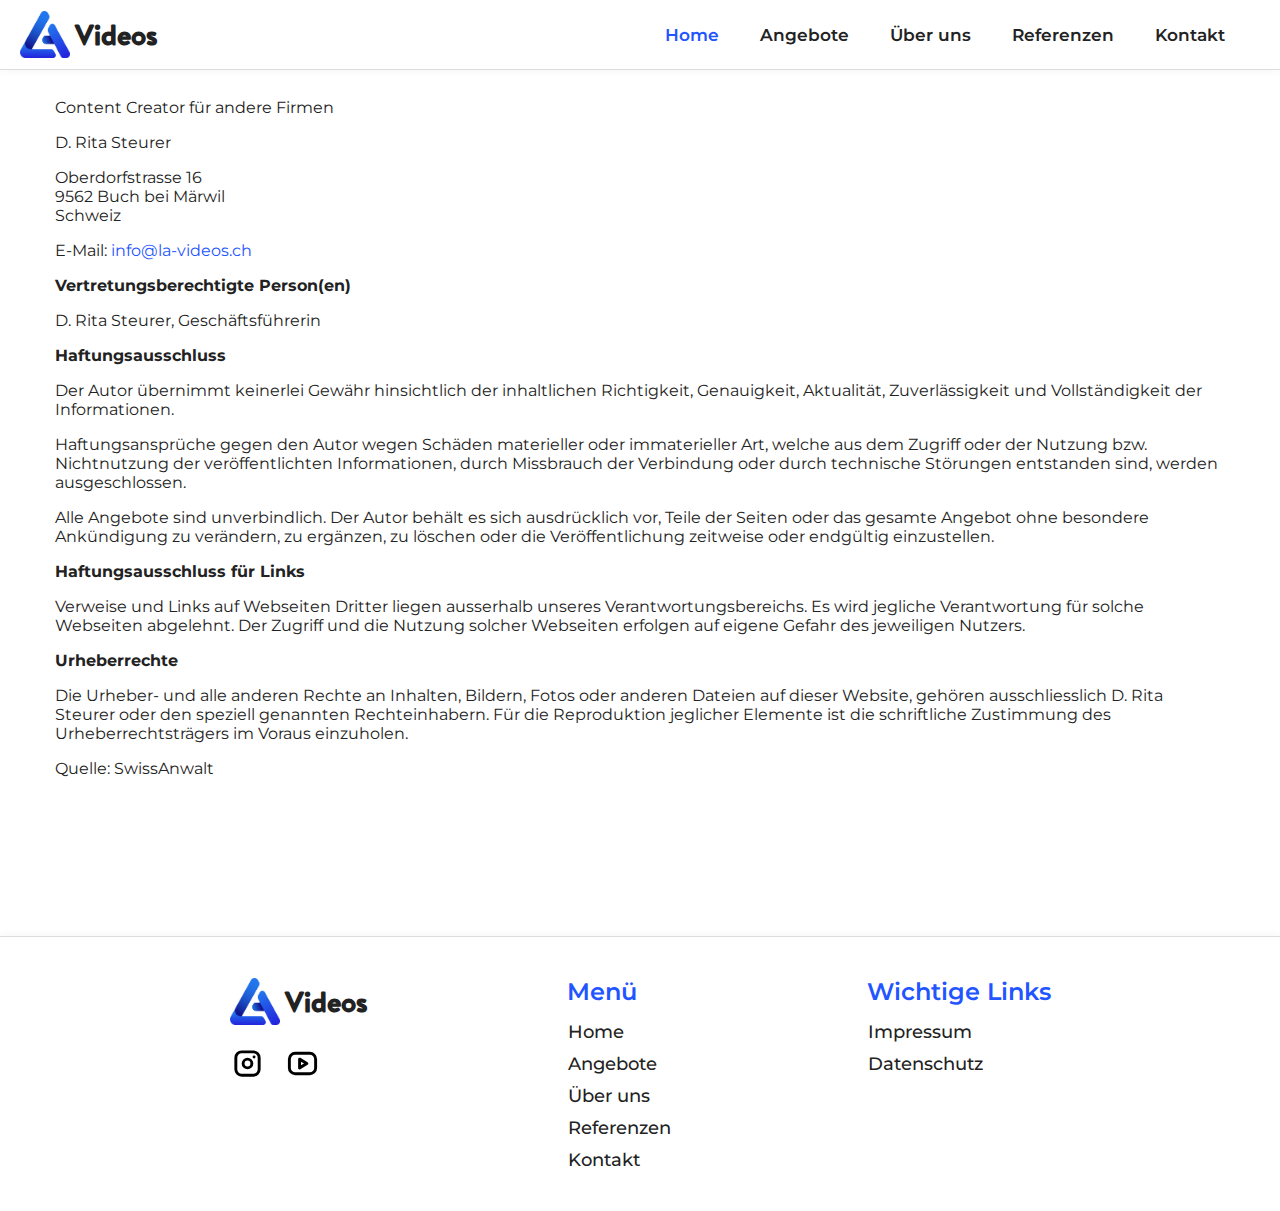
<file: impressum.html>
<!DOCTYPE html>
<html lang="de">
  <head>
    <title>LA-Videos</title>

    <meta charset="UTF-8" />
    <meta name="viewport" content="width=device-width, initial-scale=0.9" />

    <link rel="stylesheet" href="impressum.css" />
    <link rel="shortcut icon" type="x-icon" href="files/logo.png" />
  </head>
  <body>
    <!-- Header -->
    <header>
      <nav>
        <a href="/index.html#home">
          <div class="logo_container">
            <img class="logo" src="files/logo.png" alt="Logo" />
            <h1>Videos</h1>
          </div>
        </a>

        <div class="menu_container">
          <a class="active" href="/index.html#home">Home</a>
          <a href="/index.html#angebote">Angebote</a>
          <a href="/index.html#über_uns">Über uns</a>
          <a href="/index.html#referenzen">Referenzen</a>
          <a href="/index.html#kontakt">Kontakt</a>
        </div>

        <div class="hamburger">
          <span class="bar"></span>
          <span class="bar"></span>
          <span class="bar"></span>
        </div>
      </nav>
    </header>

    <!-- Main -->
    <main>
      <section class="impressum">
        <p>Content Creator für andere Firmen</p>
        <p>D. Rita Steurer</p>

        <p>
          Oberdorfstrasse 16 <br />
          9562 Buch bei Märwil <br />
          Schweiz
        </p>

        <p>E-Mail: <a href="mailto:info@la-videos.ch">info@la-videos.ch</a></p>
        <p>
          <strong>Vertretungsberechtigte Person(en)</strong>
        </p>
        <p>D. Rita Steurer, Geschäftsführerin</p>
        <p>
          <strong>Haftungsausschluss</strong>
        </p>
        <p>
          Der Autor übernimmt keinerlei Gewähr hinsichtlich der inhaltlichen
          Richtigkeit, Genauigkeit, Aktualität, Zuverlässigkeit und
          Vollständigkeit der Informationen.
        </p>
        <p>
          Haftungsansprüche gegen den Autor wegen Schäden materieller oder
          immaterieller Art, welche aus dem Zugriff oder der Nutzung bzw.
          Nichtnutzung der veröffentlichten Informationen, durch Missbrauch der
          Verbindung oder durch technische Störungen entstanden sind, werden
          ausgeschlossen.
        </p>
        <p>
          Alle Angebote sind unverbindlich. Der Autor behält es sich
          ausdrücklich vor, Teile der Seiten oder das gesamte Angebot ohne
          besondere Ankündigung zu verändern, zu ergänzen, zu löschen oder die
          Veröffentlichung zeitweise oder endgültig einzustellen.
        </p>
        <p>
          <strong>Haftungsausschluss für Links</strong>
        </p>
        <p>
          Verweise und Links auf Webseiten Dritter liegen ausserhalb unseres
          Verantwortungsbereichs. Es wird jegliche Verantwortung für solche
          Webseiten abgelehnt. Der Zugriff und die Nutzung solcher Webseiten
          erfolgen auf eigene Gefahr des jeweiligen Nutzers.
        </p>
        <p>
          <strong>Urheberrechte</strong>
        </p>
        <p>
          Die Urheber- und alle anderen Rechte an Inhalten, Bildern, Fotos oder
          anderen Dateien auf dieser Website, gehören ausschliesslich D. Rita
          Steurer oder den speziell genannten Rechteinhabern. Für die
          Reproduktion jeglicher Elemente ist die schriftliche Zustimmung des
          Urheberrechtsträgers im Voraus einzuholen.
        </p>
        <p>Quelle: SwissAnwalt</p>
      </section>
    </main>

    <!-- Footer -->
    <footer>
      <div id="footer">
        <div id="footer_container_1">
          <div class="logo_container">
            <img class="logo" src="files/logo.png" alt="Logo" />
            <h1>Videos</h1>
          </div>
          <div class="socials">
            <a href="https://www.instagram.com/la_videos_/" target="_blank">
              <img
                class="instagram"
                src="files/instagram.svg"
                alt="Instagram"
              />
            </a>
            <a
              href="https://www.youtube.com/channel/UCKkhog_ee6BHDM8bMPjO5cw"
              target="_blank"
            >
              <img class="youtube" src="files/youtube.svg" alt="YouTube" />
            </a>
          </div>
        </div>

        <div id="footer_container_2">
          <h2>Menü</h2>
          <a href="/index.html#home">Home</a>
          <a href="/index.html#angebote">Angebote</a>
          <a href="/index.html#über_uns">Über uns</a>
          <a href="/index.html#referenzen">Referenzen</a>
          <a href="/index.html#kontakt">Kontakt</a>
        </div>

        <div id="footer_container_3">
          <h2>Wichtige Links</h2>
          <a href="/impressum.html">Impressum</a>
          <a href="/datenschutz.html">Datenschutz</a>
        </div>
      </div>
    </footer>

    <script src="app.js"></script>
  </body>
</html>
</file>
<file: index.css>
/* import fonts */
@import url("https://fonts.googleapis.com/css2?family=Montserrat:wght@300;400;500;600;700&display=swap");
@font-face {
  src: url(fonts/BrandonText-Bold.otf);
  font-family: "Brandon";
}

*,
*:before,
*:after {
  box-sizing: border-box;
  margin: 0;
  padding: 0;
  font-family: "Montserrat", sans-serif;
  text-decoration: none;
  color: #222;
  scroll-behavior: smooth;
}

html,
body {
  overflow-x: hidden;
}

/* Header */
header {
  box-shadow: 0px 0px 10px rgba(0, 0, 0, 0.2);
  position: fixed;
  width: 100%;
  background-color: #fff;
  z-index: 999;
}

nav {
  padding: 10px 20px;
  max-width: 1400px;
  display: flex;
  justify-content: space-between;
  align-items: center;
  margin: 0 auto;
  background-color: #fff;
}

.logo_container {
  cursor: pointer;
  display: flex;
  flex-direction: row;
  align-items: center;
}

.logo {
  width: 50px;
  height: auto;
}

h1 {
  padding: 5px;
  font-family: "Brandon";
  font-size: 28px;
}

@media screen and (max-width: 820px) {
  nav {
    padding: 5px 15px;
  }
}

nav .menu_container a {
  position: relative;
  margin-right: 33px;
  padding: 2px;
  font-size: 17px;
  font-weight: 600;
  transition: 0.3s ease;
}

nav .menu_container a:after {
  content: "";
  position: absolute;
  background-color: #25f;
  height: 3px;
  width: 0;
  border-radius: 1.5px;
  left: 0;
  bottom: -5px;
  transition: 0.3s ease;
}

@media (hover: hover) {
  nav .menu_container a:hover:after {
    width: 100%;
  }
}

nav .menu_container a.active {
  color: #25f;
}

/* Hamburger */
nav .hamburger {
  display: none;
  cursor: pointer;
  transition: 0.3s ease;
}

nav .bar {
  display: block;
  width: 35px;
  height: 4px;
  margin: 7px auto;
  transition: 0.3s ease;
  background-color: #25f;
  border-radius: 2px;
}

@media screen and (max-width: 820px) {
  nav .hamburger {
    display: block;
  }

  @media (hover: hover) {
    nav .hamburger:hover {
      transform: scale(0.8);
    }
  }

  nav .hamburger.active .bar:nth-child(2) {
    opacity: 0;
  }
  nav .hamburger.active .bar:nth-child(1) {
    transform: translateY(11px) rotate(45deg);
  }
  nav .hamburger.active .bar:nth-child(3) {
    transform: translateY(-11px) rotate(-45deg);
  }

  nav .menu_container {
    position: fixed;
    display: flex;
    top: -170px;
    left: 0;
    gap: 0;
    flex-direction: column;
    align-items: center;
    background-color: #fff;
    width: 100%;
    transition: 0.2s ease;
    z-index: -999;
  }

  nav .menu_container a {
    margin: 0 0 20px 0;
  }

  nav .menu_container.active {
    top: 59px;
    box-shadow: 0px 0px 10px rgba(0, 0, 0, 0.2);
    border-bottom-left-radius: 20px;
    border-bottom-right-radius: 20px;
  }
}

/* Main */
main {
  display: flex;
  align-items: center;
  flex-direction: column;
  background-color: #fff;
  text-align: center;
}

main h2 {
  padding: 10px;
  font-size: 35px;
  font-weight: 600;
  color: #25f;
}

main h3 {
  padding: 15px;
  font-size: 24px;
  font-weight: 500;
}

main h4 {
  padding: 10px;
  font-size: 18px;
  font-weight: 400;
  max-width: 1000px;
  line-height: 1.5;
}

p {
  padding: 10px;
  font-size: 16px;
  font-weight: 400;
  max-width: 1000px;
  line-height: 1.5;
}

main .text {
  background-color: #fff;
  margin: 20px;
  padding: 10px;
}

#home,
#angebote,
#über_uns,
#referenzen,
#kontakt {
  padding: 80px 10px 80px 10px;
}

/* Home */
#home {
  display: flex;
  flex-direction: column;
  align-items: center;
  padding-top: 50px;
}

#home .youtube {
  position: relative;
  width: 100vw;
  height: calc(20vw + 30vh);
  max-height: calc(100vw / 16 * 9);
  overflow: hidden;
}

#home .youtube iframe {
  position: absolute;
  width: 100%;
  height: 1000%;
  left: 50%;
  top: 50%;
  transform: translate(-50%, -50%);
}

#home .youtube .overlay {
  position: absolute;
  width: 100%;
  height: 1000%;
  left: 50%;
  top: 50%;
  transform: translate(-50%, -50%);
}

@media screen and (min-width: 1000px) {
  #home video {
    max-height: 80vh;
  }
}

@media screen and (max-width: 1000px) {
  #home video {
    max-height: 70vw;
  }
}

#home h2 {
  position: relative;
  padding: 0;
  margin: 0 20px 0 20px;
  margin-top: 2vh;
  font-size: 35px;
  font-weight: 600;
  color: #000;
}

#home h2:after {
  content: "";
  position: absolute;
  background-color: #25f;
  height: 3px;
  width: 100%;
  border-radius: 1.5px;
  left: 0;
  bottom: -10px;
}

#home .boxes {
  display: flex;
  flex-wrap: wrap;
  justify-content: center;
  padding-top: 20px;
}

#home .boxes div {
  width: 250px;
  min-height: 200px;
  border-radius: 20px;
  background-color: #fff;
  box-shadow: 0px 0px 10px rgba(0, 0, 0, 0.05);
  border-style: solid;
  border-width: 1px;
  border-color: #ddd;
  margin: 15px;
  padding: 20px;
}

#home .boxes div img {
  width: 50px;
  /* change color of icons */
  filter: invert(24%) sepia(84%) saturate(3681%) hue-rotate(225deg)
    brightness(100%) contrast(101%);
}

#home .button {
  margin-top: 40px;
}

#home .button a {
  display: flex;
  height: 50px;
  width: 150px;
  background-color: #25f;
  color: #fff;
  align-items: center;
  justify-content: center;
  border-radius: 15px;
  font-size: 16px;
  font-weight: 500;
  transition: 0.3s ease;
  box-shadow: 0px 0px 10px rgba(0, 0, 0, 0.05);
}

@media (hover: hover) {
  #home a:hover {
    transform: scale(0.9);
  }
}

/* Angebote */
#angebote .boxes {
  display: flex;
  flex-wrap: wrap;
  justify-content: center;
  padding-top: 30px;
  max-width: 1200px;
}

#angebote .boxes div {
  max-width: 500px;
  min-height: 200px;
  border-radius: 25px;
  background-color: #fff;
  box-shadow: 0px 0px 10px rgba(0, 0, 0, 0.05);
  border-style: solid;
  border-width: 1px;
  border-color: #ddd;
  margin: 15px;
  padding: 20px;
}

#angebote .boxes div img {
  width: 50px;
  /* change color of icons */
  filter: invert(24%) sepia(84%) saturate(3681%) hue-rotate(225deg)
    brightness(100%) contrast(101%);
}

/* Über uns */
#über_uns .text {
  max-width: 900px;
}

#über_uns .boxes {
  display: flex;
  flex-direction: column;
  justify-content: center;
  padding-top: 20px;
}

#über_uns .boxes div {
  max-width: 900px;
  border-radius: 30px;
  background-color: #fff;
  box-shadow: 0px 0px 10px rgba(0, 0, 0, 0.05);
  border-style: solid;
  border-width: 1px;
  border-color: #ddd;
  margin: 20px;
  padding: 20px;
}

/* Referenzen */
#referenzen {
  display: flex;
  flex-direction: column;
  align-items: center;
}

#referenzen .logos {
  padding: 40px;
}

#referenzen img {
  width: 90%;
  min-width: 250px;
  max-width: 400px;
}

/* Kontakt */
#kontakt {
  padding: 70px 0 150px 0;
}

#kontakt form {
  margin: 30px 0;
  display: flex;
  flex-direction: column;
  align-items: center;
}

#kontakt form input,
#kontakt form textarea {
  border: none;
  background: #eee;
  padding: 15px;
  border-radius: 15px;
  width: calc(60vw);
  max-width: 400px;
  min-width: 200px;
  transition: 0.2s ease;
  outline: none;
  border-style: solid;
  border-color: transparent;
  margin: 10px;
  font-size: 16px;
}

#kontakt form textarea {
  resize: none;
}

#kontakt form input:focus,
#kontakt form textarea:focus {
  border-color: #25f;
}

#kontakt form button {
  align-self: flex-start;
  background: #25f;
  padding: 15px;
  margin: 10px;
  width: 150px;
  border: none;
  border-radius: 15px;
  color: #fff;
  font-size: 16px;
  font-weight: 500;
  cursor: pointer;
  transition: 0.3s ease;
  box-shadow: 0px 0px 10px rgba(0, 0, 0, 0.05);
}

@media (hover: hover) {
  #kontakt form button:hover {
    transform: scale(0.9);
  }
}

/* Reveal elements on scroll */
.reveal {
  position: relative;
  transform: translateX(-100px);
  opacity: 0;
  transition: all 0.7s ease;
}

.reveal.active {
  transform: translateX(0px);
  opacity: 1;
}

/* Footer */
footer {
  box-shadow: 0px 0px 10px rgba(0, 0, 0, 0.05);
  border-top-style: solid;
  border-width: 1px;
  border-color: #ddd;
  width: 100%;
  background-color: #fff;
}

#footer {
  padding: 15px;
  max-width: 1200px;
  display: flex;
  flex-wrap: wrap;
  justify-content: space-evenly;
  align-items: flex-start;
  margin: 0 auto;
  background-color: #fff;
}

@media screen and (max-width: 591px) {
  #footer {
    justify-content: flex-start;
    flex-direction: column;
  }
}

#footer_container_1,
#footer_container_2,
#footer_container_3 {
  display: flex;
  flex-direction: column;
  align-items: flex-start;
  padding: 25px 20px 20px 20px;
}

#footer .socials {
  display: flex;
  flex-direction: row;
  align-items: center;
}

#footer .instagram,
#footer .youtube {
  width: 35px;
  height: auto;
  margin-right: 20px;
  margin-top: 20px;
  transition: 0.3s ease;
  /* change color of icons */
  filter: invert(24%) sepia(84%) saturate(3681%) hue-rotate(225deg)
    brightness(100%) contrast(101%);
}

@media (hover: hover) {
  #footer .instagram:hover,
  #footer .youtube:hover {
    transform: scale(0.9);
  }
}

#footer h2 {
  padding-bottom: 10px;
  color: #25f;
  font-size: 22;
  font-weight: 600;
}

#footer_container_2 a,
#footer_container_3 a {
  padding: 5px 1px;
  position: relative;
  font-size: 18px;
  font-weight: 500;
  transition: 0.3s ease;
}

#footer_container_2 a:after,
#footer_container_3 a:after {
  content: "";
  position: absolute;
  background-color: #25f;
  height: 3px;
  width: 0;
  border-radius: 1.5px;
  left: 0;
  bottom: 0;
  transition: 0.3s ease;
}

@media (hover: hover) {
  #footer_container_2 a:hover:after,
  #footer_container_3 a:hover:after {
    width: 100%;
  }
}

#footer_container_2 a.active,
#footer_container_3 a.active {
  color: #25f;
}
</file>
<file: datenschutz.css>
/* import fonts */
@import url("https://fonts.googleapis.com/css2?family=Montserrat:wght@300;400;500;600;700&display=swap");
@font-face {
  src: url(fonts/BrandonText-Bold.otf);
  font-family: "Brandon";
}

*,
*:before,
*:after {
  box-sizing: border-box;
  margin: 0;
  padding: 0;
  font-family: "Montserrat", sans-serif;
  text-decoration: none;
  color: #222;
  scroll-behavior: smooth;
}

html,
body {
  overflow-x: hidden;
}

p {
  font-size: 16px;
}

/* Header */
header {
  box-shadow: 0px 0px 10px rgba(0, 0, 0, 0.05);
  border-bottom-style: solid;
  border-width: 1px;
  border-color: #ddd;
  position: fixed;
  width: 100%;
  background-color: #fff;
  z-index: 999;
}

nav {
  padding: 10px 20px;
  max-width: 1400px;
  display: flex;
  justify-content: space-between;
  align-items: center;
  margin: 0 auto;
  background-color: #fff;
}

.logo_container {
  cursor: pointer;
  display: flex;
  flex-direction: row;
  align-items: center;
}

.logo {
  width: 50px;
  height: auto;
}

h1 {
  padding: 5px;
  font-family: "Brandon";
  font-size: 28px;
}

@media screen and (max-width: 820px) {
  nav {
    padding: 5px 15px;
  }
}

nav .menu_container a {
  position: relative;
  margin-right: 33px;
  padding: 2px;
  font-size: 17px;
  font-weight: 600;
  transition: 0.3s ease;
}

nav .menu_container a:after {
  content: "";
  position: absolute;
  background-color: #25f;
  height: 3px;
  width: 0;
  border-radius: 1.5px;
  left: 0;
  bottom: -5px;
  transition: 0.3s ease;
}

@media (hover: hover) {
  nav .menu_container a:hover:after {
    width: 100%;
  }
}

nav .menu_container a.active {
  color: #25f;
}

/* Hamburger */
nav .hamburger {
  display: none;
  cursor: pointer;
  transition: 0.3s ease;
}

nav .bar {
  display: block;
  width: 35px;
  height: 4px;
  margin: 7px auto;
  transition: 0.3s ease;
  background-color: #25f;
  border-radius: 2px;
}

@media screen and (max-width: 820px) {
  nav .hamburger {
    display: block;
  }

  @media (hover: hover) {
    nav .hamburger:hover {
      transform: scale(0.8);
    }
  }

  nav .hamburger.active .bar:nth-child(2) {
    opacity: 0;
  }
  nav .hamburger.active .bar:nth-child(1) {
    transform: translateY(11px) rotate(45deg);
  }
  nav .hamburger.active .bar:nth-child(3) {
    transform: translateY(-11px) rotate(-45deg);
  }

  nav .menu_container {
    position: fixed;
    display: flex;
    top: -170px;
    left: 0;
    gap: 0;
    flex-direction: column;
    align-items: center;
    background-color: #fff;
    width: 100%;
    transition: 0.2s ease;
    z-index: -999;
  }

  nav .menu_container a {
    margin: 0 0 20px 0;
  }

  nav .menu_container.active {
    top: 59px;
    box-shadow: 0px 0px 10px rgba(0, 0, 0, 0.05);
    border-bottom-style: solid;
    border-width: 1px;
    border-color: #ddd;
    border-bottom-left-radius: 20px;
    border-bottom-right-radius: 20px;
  }
}

/* Hamburger */
nav .hamburger {
  display: none;
  cursor: pointer;
  transition: 0.3s ease;
}

nav .bar {
  display: block;
  width: 35px;
  height: 4px;
  margin: 7px auto;
  transition: 0.3s ease;
  background-color: #25f;
  border-radius: 2px;
}

@media screen and (max-width: 700px) {
  nav .hamburger {
    display: block;
  }

  @media (hover: hover) {
    nav .hamburger:hover {
      transform: scale(0.8);
    }
  }

  nav .hamburger.active .bar:nth-child(2) {
    opacity: 0;
  }
  nav .hamburger.active .bar:nth-child(1) {
    transform: translateY(11px) rotate(45deg);
  }
  nav .hamburger.active .bar:nth-child(3) {
    transform: translateY(-11px) rotate(-45deg);
  }

  nav .menu_container {
    position: fixed;
    display: flex;
    top: -140px;
    left: 0;
    gap: 0;
    flex-direction: column;
    align-items: center;
    background-color: #fff;
    width: 100%;
    transition: 0.3s ease;
    z-index: -999;
  }

  nav .menu_container a {
    margin: 0 0 20px 0;
  }

  nav .menu_container.active {
    top: 55px;
    box-shadow: 0px 0px 80px rgba(0, 0, 0, 0.15);
  }
}

/* Main */
main {
  display: flex;
  align-items: center;
  flex-direction: column;
  background-color: #fff;
}

main .datenschutz {
  max-width: 1200px;
  padding: 60px 0;
}

main h2 {
  padding: 40px 15px 10px 15px;
  font-size: min(max(30px), 6vw);
  font-weight: 600;
  color: #25f;
}

main p {
  padding: 8px 15px;
}

main a {
  color: #25f;
}

main ul li {
  margin: 10px 10px 10px 50px;
}

/* Reveal elements on scroll */
.reveal {
  position: relative;
  transform: translateX(-100px);
  opacity: 0;
  transition: all 0.7s ease;
}

.reveal.active {
  transform: translateX(0px);
  opacity: 1;
}

/* Footer */
footer {
  box-shadow: 0px 0px 10px rgba(0, 0, 0, 0.05);
  border-top-style: solid;
  border-width: 1px;
  border-color: #ddd;
  width: 100%;
  background-color: #fff;
}

#footer {
  padding: 15px;
  max-width: 1200px;
  display: flex;
  flex-wrap: wrap;
  justify-content: space-evenly;
  align-items: flex-start;
  margin: 0 auto;
  background-color: #fff;
}

@media screen and (max-width: 591px) {
  #footer {
    justify-content: flex-start;
    flex-direction: column;
  }
}

#footer_container_1,
#footer_container_2,
#footer_container_3 {
  display: flex;
  flex-direction: column;
  align-items: flex-start;
  padding: 25px 20px 20px 20px;
}

#footer .socials {
  display: flex;
  flex-direction: row;
  align-items: center;
}

#footer .instagram,
#footer .youtube {
  width: 35px;
  height: auto;
  margin-right: 20px;
  margin-top: 20px;
  transition: 0.3s ease;
}

@media (hover: hover) {
  #footer .instagram:hover,
  #footer .youtube:hover {
    transform: scale(0.9);
  }
}

#footer h2 {
  padding-bottom: 10px;
  color: #25f;
  font-size: 22;
  font-weight: 600;
}

#footer_container_2 a,
#footer_container_3 a {
  padding: 5px 1px;
  position: relative;
  font-size: 18px;
  font-weight: 500;
  transition: 0.3s ease;
}

#footer_container_2 a:after,
#footer_container_3 a:after {
  content: "";
  position: absolute;
  background-color: #25f;
  height: 3px;
  width: 0;
  border-radius: 1.5px;
  left: 0;
  bottom: 0;
  transition: 0.3s ease;
}

@media (hover: hover) {
  #footer_container_2 a:hover:after,
  #footer_container_3 a:hover:after {
    width: 100%;
  }
}

#footer_container_2 a.active,
#footer_container_3 a.active {
  color: #25f;
}
</file>
<file: impressum.css>
/* import fonts */
@import url("https://fonts.googleapis.com/css2?family=Montserrat:wght@300;400;500;600;700&display=swap");
@font-face {
  src: url(fonts/BrandonText-Bold.otf);
  font-family: "Brandon";
}

*,
*:before,
*:after {
  box-sizing: border-box;
  margin: 0;
  padding: 0;
  font-family: "Montserrat", sans-serif;
  text-decoration: none;
  color: #222;
  scroll-behavior: smooth;
}

html,
body {
  overflow-x: hidden;
}

p {
  font-size: 16px;
}

/* Header */
header {
  box-shadow: 0px 0px 10px rgba(0, 0, 0, 0.05);
  border-bottom-style: solid;
  border-width: 1px;
  border-color: #ddd;
  position: fixed;
  width: 100%;
  background-color: #fff;
  z-index: 999;
}

nav {
  padding: 10px 20px;
  max-width: 1400px;
  display: flex;
  justify-content: space-between;
  align-items: center;
  margin: 0 auto;
  background-color: #fff;
}

.logo_container {
  cursor: pointer;
  display: flex;
  flex-direction: row;
  align-items: center;
}

.logo {
  width: 50px;
  height: auto;
}

h1 {
  padding: 5px;
  font-family: "Brandon";
  font-size: 28px;
}

@media screen and (max-width: 820px) {
  nav {
    padding: 5px 15px;
  }
}

nav .menu_container a {
  position: relative;
  margin-right: 33px;
  padding: 2px;
  font-size: 17px;
  font-weight: 600;
  transition: 0.3s ease;
}

nav .menu_container a:after {
  content: "";
  position: absolute;
  background-color: #25f;
  height: 3px;
  width: 0;
  border-radius: 1.5px;
  left: 0;
  bottom: -5px;
  transition: 0.3s ease;
}

@media (hover: hover) {
  nav .menu_container a:hover:after {
    width: 100%;
  }
}

nav .menu_container a.active {
  color: #25f;
}

/* Hamburger */
nav .hamburger {
  display: none;
  cursor: pointer;
  transition: 0.3s ease;
}

nav .bar {
  display: block;
  width: 35px;
  height: 4px;
  margin: 7px auto;
  transition: 0.3s ease;
  background-color: #25f;
  border-radius: 2px;
}

@media screen and (max-width: 820px) {
  nav .hamburger {
    display: block;
  }

  @media (hover: hover) {
    nav .hamburger:hover {
      transform: scale(0.8);
    }
  }

  nav .hamburger.active .bar:nth-child(2) {
    opacity: 0;
  }
  nav .hamburger.active .bar:nth-child(1) {
    transform: translateY(11px) rotate(45deg);
  }
  nav .hamburger.active .bar:nth-child(3) {
    transform: translateY(-11px) rotate(-45deg);
  }

  nav .menu_container {
    position: fixed;
    display: flex;
    top: -170px;
    left: 0;
    gap: 0;
    flex-direction: column;
    align-items: center;
    background-color: #fff;
    width: 100%;
    transition: 0.2s ease;
    z-index: -999;
  }

  nav .menu_container a {
    margin: 0 0 20px 0;
  }

  nav .menu_container.active {
    top: 59px;
    box-shadow: 0px 0px 10px rgba(0, 0, 0, 0.05);
    border-bottom-style: solid;
    border-width: 1px;
    border-color: #ddd;
    border-bottom-left-radius: 20px;
    border-bottom-right-radius: 20px;
  }
}

/* Main */
main {
  display: flex;
  align-items: center;
  flex-direction: column;
  background-color: #fff;
}

main .impressum {
  max-width: 1200px;
  padding: 90px 0 150px 0;
}

main p {
  padding: 8px 15px;
}

main a {
  color: #25f;
}

/* Reveal elements on scroll */
.reveal {
  position: relative;
  transform: translateX(-100px);
  opacity: 0;
  transition: all 0.7s ease;
}

.reveal.active {
  transform: translateX(0px);
  opacity: 1;
}

/* Footer */
footer {
  box-shadow: 0px 0px 10px rgba(0, 0, 0, 0.05);
  border-top-style: solid;
  border-width: 1px;
  border-color: #ddd;
  width: 100%;
  background-color: #fff;
}

#footer {
  padding: 15px;
  max-width: 1200px;
  display: flex;
  flex-wrap: wrap;
  justify-content: space-evenly;
  align-items: flex-start;
  margin: 0 auto;
  background-color: #fff;
}

@media screen and (max-width: 591px) {
  #footer {
    justify-content: flex-start;
    flex-direction: column;
  }
}

#footer_container_1,
#footer_container_2,
#footer_container_3 {
  display: flex;
  flex-direction: column;
  align-items: flex-start;
  padding: 25px 20px 20px 20px;
}

#footer .socials {
  display: flex;
  flex-direction: row;
  align-items: center;
}

#footer .instagram,
#footer .youtube {
  width: 35px;
  height: auto;
  margin-right: 20px;
  margin-top: 20px;
  transition: 0.3s ease;
}

@media (hover: hover) {
  #footer .instagram:hover,
  #footer .youtube:hover {
    transform: scale(0.9);
  }
}

#footer h2 {
  padding-bottom: 10px;
  color: #25f;
  font-size: 22;
  font-weight: 600;
}

#footer_container_2 a,
#footer_container_3 a {
  padding: 5px 1px;
  position: relative;
  font-size: 18px;
  font-weight: 500;
  transition: 0.3s ease;
}

#footer_container_2 a:after,
#footer_container_3 a:after {
  content: "";
  position: absolute;
  background-color: #25f;
  height: 3px;
  width: 0;
  border-radius: 1.5px;
  left: 0;
  bottom: 0;
  transition: 0.3s ease;
}

@media (hover: hover) {
  #footer_container_2 a:hover:after,
  #footer_container_3 a:hover:after {
    width: 100%;
  }
}

#footer_container_2 a.active,
#footer_container_3 a.active {
  color: #25f;
}
</file>
